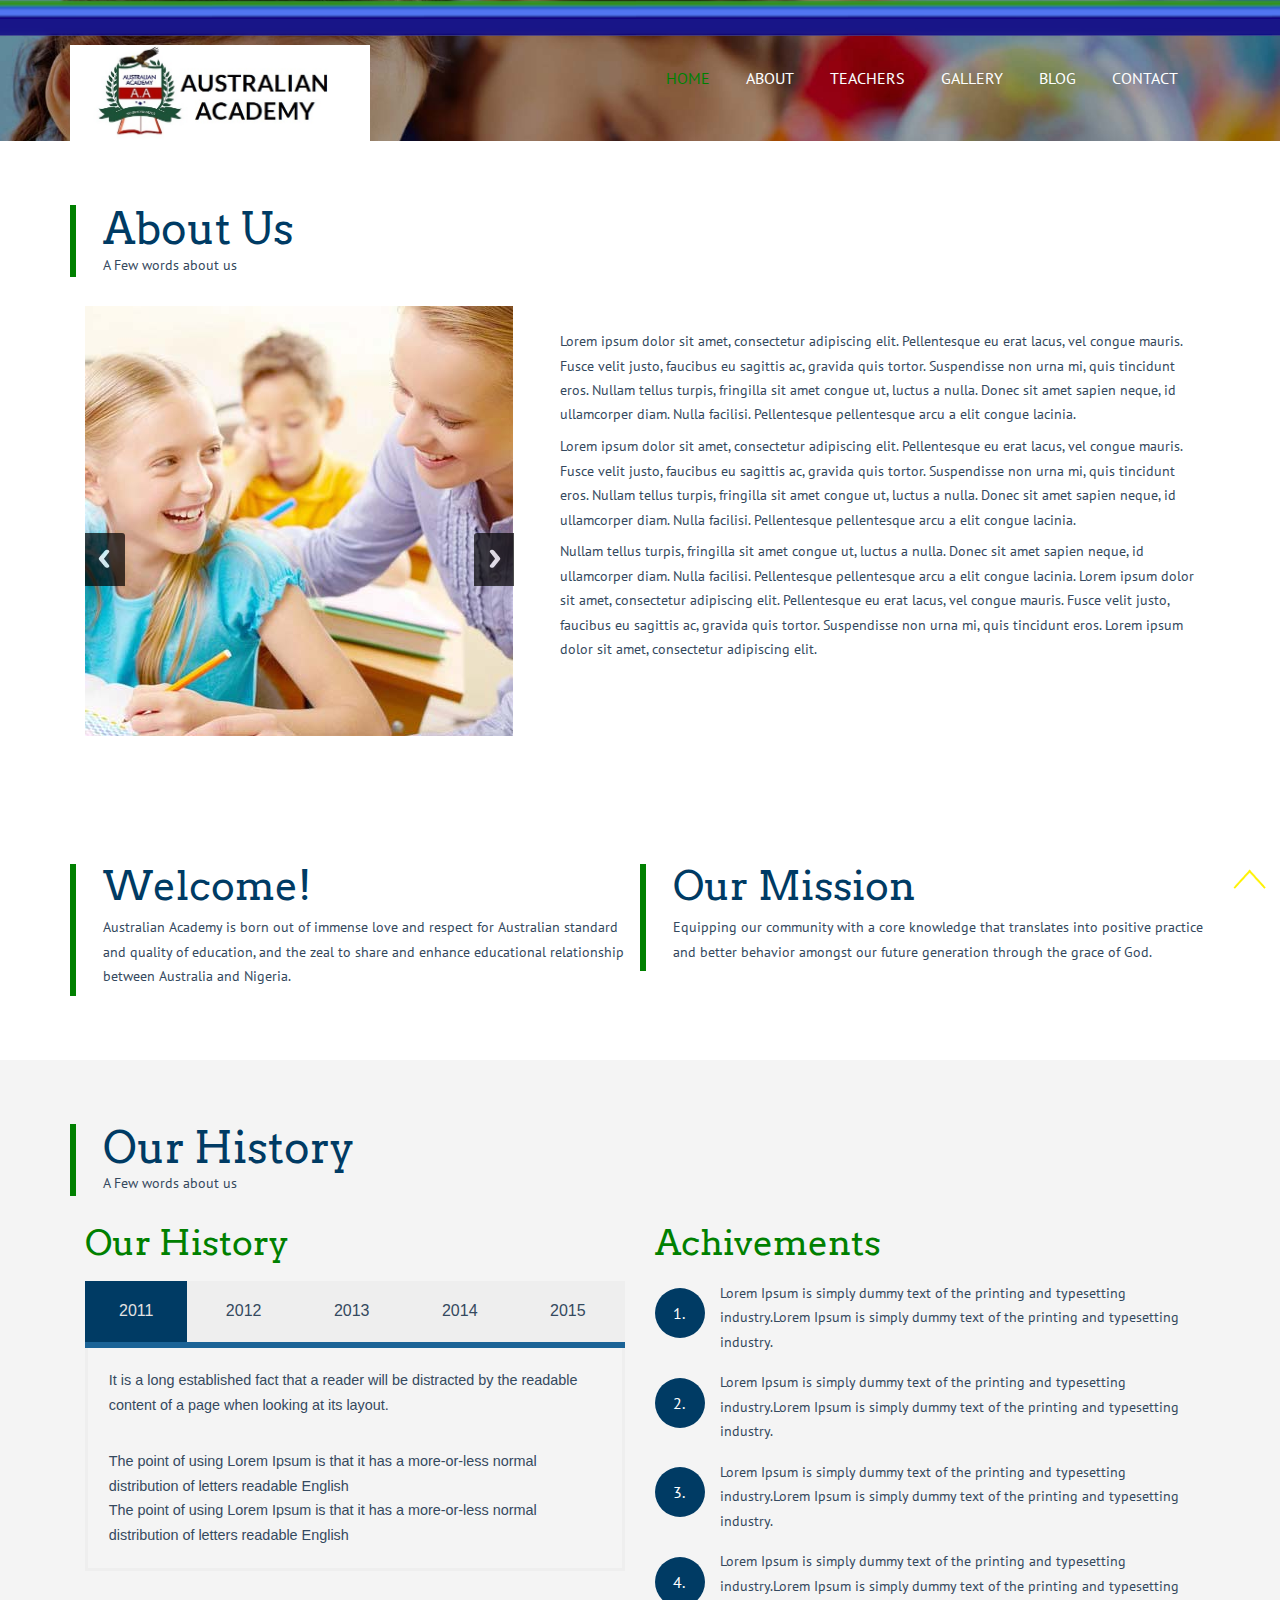
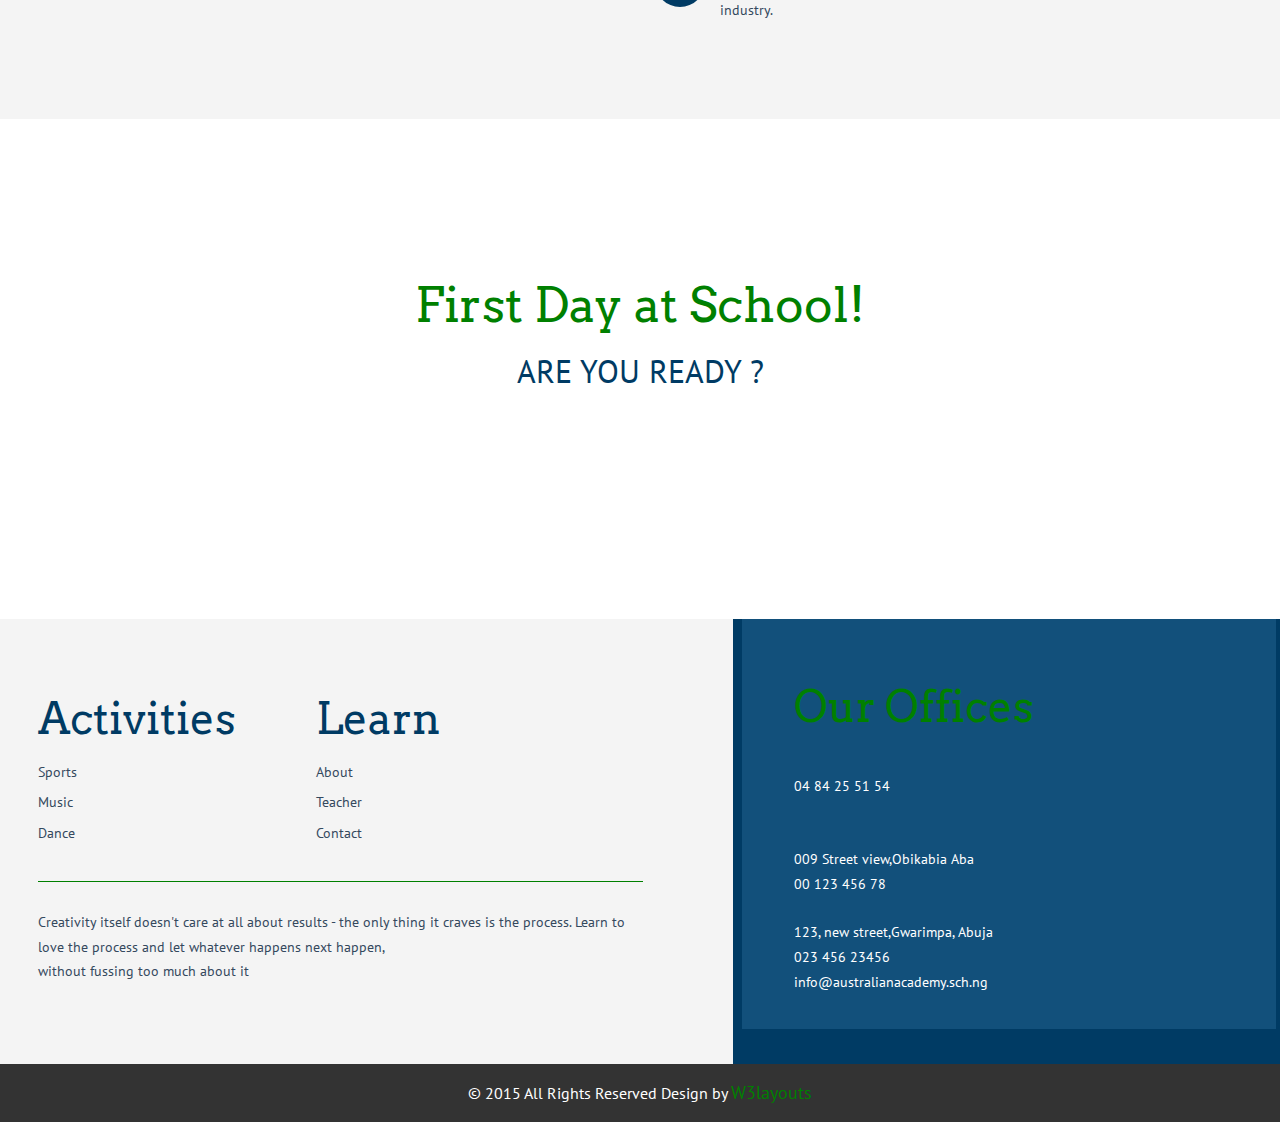
<file: about.html>
<!--
Author: W3layouts
Author URL: http://w3layouts.com
License: Creative Commons Attribution 3.0 Unported
License URL: http://creativecommons.org/licenses/by/3.0/
-->
<!DOCTYPE HTML>
<html>
<head>
<title>Primary School  a Educational Category Flat Bootstarp Resposive Website Template | About:: w3layouts</title>
<meta name="viewport" content="width=device-width, initial-scale=1">
<meta http-equiv="Content-Type" content="text/html; charset=utf-8" />
<meta name="keywords" content="Primary School Responsive web template, Bootstrap Web Templates, Flat Web Templates, Andriod Compatible web template, 
Smartphone Compatible web template, free webdesigns for Nokia, Samsung, LG, SonyErricsson, Motorola web design" />
<script type="application/x-javascript"> addEventListener("load", function() { setTimeout(hideURLbar, 0); }, false); function hideURLbar(){ window.scrollTo(0,1); } </script>
<link href="css/bootstrap.css" rel='stylesheet' type='text/css' />
<!-- Custom Theme files -->
<link href="css/style.css" rel='stylesheet' type='text/css' />	
<script src="js/jquery.min.js"> </script>
<!--webfonts-->
<link href='http://fonts.googleapis.com/css?family=Arvo:400,700,400italic|PT+Sans:400,700,400italic,700italic' rel='stylesheet' type='text/css'>
<!--//webfonts-->
</head>
<body>
	<!--start-home-->
	<!----- start-header---->
	<div id="home" class="header two">
		<div class="top-header two">	
			<div class="container">
				<div class="logo">
					<a href="index.html"><img src="images/Alogo.jpg" width="300px" alt=""></a>
				</div>
				<div class="top-menu">
					<span class="menu"> </span>
					<ul class="cl-effect-16">
						<li><a class="active" href="index.html" data-hover="Home">Home</a></li>
						<li><a  href="about.html" data-hover="About">About</a></li>
						<li><a href="teachers.html" data-hover="Teachers">Teachers</a></li>
						<li><a href="gallery.html" data-hover="Gallery">Gallery</a></li>
						<li><a href="404.html" data-hover="blog">Blog</a></li>
						<li><a href="contact.html" data-hover="Contact">Contact</a></li>
						<div class="clearfix"></div>
					</ul>
				</div>
							<!-- script-for-menu -->
								<script>
									$("span.menu").click(function(){
										$(".top-menu ul").slideToggle("slow" , function(){
										});
									});
								</script>
								<!-- script-for-menu -->
							<div class="clearfix"> </div>
					</div>
				</div>
			    <div class="clearfix"> </div>
		</div>
		<!----- //End-slider---->
<!---start-slide-bottom--->
			<div class="about-section">
				 <div class="container">
				     <div class="about-head">
							<h3>About Us</h3>
							<p>A Few words about us</p>
					 </div>
				      	<div class="col-md-5 slide-about">
									<div class="side">
										 <div  id="top" class="callbacks_container">
												<ul class="rslides" id="slider4">
														<li>
														<img src="images/s1.jpg" class="img-responsive" alt="" />
														</li>
														<li>
														<img src="images/s2.jpg" class="img-responsive" alt="" />
														</li>
														<li>
															<img src="images/s1.jpg" class="img-responsive" alt="" />
														</li>
													 </ul>
												</div>
											</div>
								<script src="js/responsiveslides.min.js"></script>
							 <script>
								// You can also use "$(window).load(function() {"
								$(function () {
								  // Slideshow 4
								  $("#slider4").responsiveSlides({
									auto: true,
									pager:false,
									nav: true,
									speed: 500,
									namespace: "callbacks",
									before: function () {
									  $('.events').append("<li>before event fired.</li>");
									},
									after: function () {
									  $('.events').append("<li>after event fired.</li>");
									}
								  });
							
								});
							  </script>
							<!----//End-slider-script---->
						<div class="clearfix"> </div>
					</div>
					<div class="col-md-7 about-text">
					    <p>Lorem ipsum dolor sit amet, consectetur adipiscing elit. Pellentesque eu erat lacus, vel congue mauris. Fusce velit justo, faucibus eu sagittis ac, gravida quis tortor. Suspendisse non urna mi, quis tincidunt eros. Nullam tellus turpis, fringilla sit amet congue ut, luctus a nulla. Donec sit amet sapien neque, id ullamcorper diam. Nulla facilisi. Pellentesque pellentesque arcu a elit congue lacinia.</p>
						 <p>Lorem ipsum dolor sit amet, consectetur adipiscing elit. Pellentesque eu erat lacus, vel congue mauris. Fusce velit justo, faucibus eu sagittis ac, gravida quis tortor. Suspendisse non urna mi, quis tincidunt eros. Nullam tellus turpis, fringilla sit amet congue ut, luctus a nulla. Donec sit amet sapien neque, id ullamcorper diam. Nulla facilisi. Pellentesque pellentesque arcu a elit congue lacinia.</p>
						<span>Nullam tellus turpis, fringilla sit amet congue ut, luctus a nulla. Donec sit amet sapien neque, id ullamcorper diam. Nulla facilisi. Pellentesque pellentesque arcu a elit congue lacinia. Lorem ipsum dolor sit amet, consectetur adipiscing elit. Pellentesque eu erat lacus, vel congue mauris. Fusce velit justo, faucibus eu sagittis ac, gravida quis tortor. Suspendisse non urna mi, quis tincidunt eros. Lorem ipsum dolor sit amet, consectetur adipiscing elit.</span>

					</div>
					<div class="clearfix"></div>
				 </div>
			</div>
       <!---start-about-bottom--->
		<div class="slide-bottom">
			<div class="slide-bottom-grids">
				 <div class="container">
					 <div class="col-md-6 slide-bottom-grid">
							<h3>Welcome!</h3>
							<p>Australian Academy is born out of immense love and respect for Australian standard and quality of education, and the zeal to share and enhance educational relationship between Australia and Nigeria.</p>
					 </div>
					 <div class="col-md-6 slide-bottom-grid">
					       <h3>Our Mission</h3>
						   <p>Equipping our community with a core knowledge that translates into positive practice and better behavior amongst our future generation through the grace of God.</p>
					 </div>
					   <div class="clearfix"></div>
				 </div>
			 </div>
		</div>
		<div class="member-section">
			<div class="container">
				<!-- <div class="member-head">
						<h3>Our Members</h3>
					   <p>2015 Board Members</p>
					   </div>
			      <div class="members">
					   <div class="col-md-4 member-grids">
                              <a href="#"> <img src="images/m2.jpg" class="img-responsive" alt="" /></a>
								<h5>President</h5>
								<p>Lorem Ipsum is simply dummy text of the printing and typesetting industry.Lorem Ipsum is simply dummy text of the printing and typesetting industry.</p>
							</div>
							<div class="col-md-4 member-grids">
								<a href="#"> <img src="images/m3.jpg" class="img-responsive" alt="" /></a>
								<h5>Vice President</h5>
								<p>Lorem Ipsum is simply dummy text of the printing and typesetting industry.Lorem Ipsum is simply dummy text of the printing and typesetting industry.</p>

							</div>
							<div class="col-md-4 member-grids">
								<a href="#"> <img src="images/m1.jpg" class="img-responsive" alt="" /></a>
								<h5>Chief of Staff</h5>
								<p>Lorem Ipsum is simply dummy text of the printing and typesetting industry.Lorem Ipsum is simply dummy text of the printing and typesetting industry.</p>
							</div>
							<div class="clearfix"> </div>
					   </div>
				  </div> -->
				  <div class="history-head">
					<h3>Our History</h3>
					<p>A Few words about us</p>
				</div>
				   <div class="history-faq-grids">
					<div class="col-md-6 history-faq-grid">
						<h4>Our History</h4>
						<div class="sap_tabs">	
							<div id="horizontalTab" style="display: block; width: 100%; margin: 0px;">
								  <ul class="resp-tabs-list">
									  <li class="resp-tab-item grid1" aria-controls="tab_item-0" role="tab"><span>2011</span></li>
									  <li class="resp-tab-item grid2" aria-controls="tab_item-1" role="tab"><span>2012</span></li>
									  <li class="resp-tab-item grid3" aria-controls="tab_item-2" role="tab"><span>2013</span></li>
									  <li class="resp-tab-item grid4" aria-controls="tab_item-3" role="tab"><span>2014</span></li>
									  <li class="resp-tab-item grid5" aria-controls="tab_item-4" role="tab"><span>2015</span></li>
									  <div class="clear"></div>
								  </ul>				  	 
									<div class="resp-tabs-container">
										<div class="tab-1 resp-tab-content" aria-labelledby="tab_item-0">
											<div class="facts">
											  <ul class="tab_list">
												<li><a href="#">It is a long established fact that a reader will be distracted by the readable content of a page when 
														looking at its layout.</a></li>
												<li><a href="#">The point of using Lorem Ipsum is that it has a more-or-less normal distribution 
													of letters readable English</a></li>
													<li><a href="#">The point of using Lorem Ipsum is that it has a more-or-less normal distribution 
													of letters readable English</a></li>
											  </ul>
											</div>
										</div>
										<div class="tab-1 resp-tab-content" aria-labelledby="tab_item-1">
											<div class="facts">
											  <ul class="tab_list">
												<li><a href="#">The point of using Lorem Ipsum is that it has a more-or-less normal distribution 
													of letters readable English</a></li>
												<li><a href="#">It is a long established fact that a reader will be distracted by the readable content of a page when 
														looking at its layout.</a></li>
														<li><a href="#">The point of using Lorem Ipsum is that it has a more-or-less normal distribution 
													of letters readable English</a></li>
											  </ul>
											</div>
										</div>
										<div class="tab-1 resp-tab-content" aria-labelledby="tab_item-2">
											<div class="facts">
											  <ul class="tab_list">
												<li><a href="#">It is a long established fact that a reader will be distracted by the readable content of a page when 
														looking at its layout.</a></li>
												<li><a href="#">The point of using Lorem Ipsum is that it has a more-or-less normal distribution 
													of letters readable English</a></li>
													<li><a href="#">The point of using Lorem Ipsum is that it has a more-or-less normal distribution 
													of letters readable English</a></li>
											  </ul>
											</div>
										</div>
										<div class="tab-1 resp-tab-content" aria-labelledby="tab_item-3">
											<div class="facts">
											  <ul class="tab_list">
												<li><a href="#">The point of using Lorem Ipsum is that it has a more-or-less normal distribution 
													of letters readable English</a></li>
												<li><a href="#">It is a long established fact that a reader will be distracted by the readable content of a page when 
														looking at its layout.</a></li>
														<li><a href="#">The point of using Lorem Ipsum is that it has a more-or-less normal distribution 
													of letters readable English</a></li>
											  </ul>
											</div>
										</div>
										<div class="tab-1 resp-tab-content" aria-labelledby="tab_item-4">
											<div class="facts">
											  <ul class="tab_list">
												<li><a href="#">It is a long established fact that a reader will be distracted by the readable content of a page wlooking at its layout.</a></li>
												<li><a href="#">The point of using Lorem Ipsum is that it has a more-or-less normal distribution 
													of letters readable English</a></li>
													<li><a href="#">The point of using Lorem Ipsum is that it has a more-or-less normal distribution 
													of letters readable English</a></li>
											  </ul>
											</div>
										</div>
									</div>
							</div>
						</div>
	
					</div>
					<div class="col-md-6 history-text-grid">
						<h4>Achivements</h4>
						<div class="achiv">
							<lable class="one">1.</lable>
							<p class="para">Lorem Ipsum is simply dummy text of the printing and typesetting industry.Lorem Ipsum is simply dummy text of the printing and typesetting industry.</p>
							<div class="clearfix"> </div>
						</div>
						<div class="achiv">
							<lable class="one">2.</lable>
							<p class="para">Lorem Ipsum is simply dummy text of the printing and typesetting industry.Lorem Ipsum is simply dummy text of the printing and typesetting industry.</p>
							<div class="clearfix"> </div>
						</div>
						<div class="achiv">
							<lable class="one">3.</lable>
							<p class="para">Lorem Ipsum is simply dummy text of the printing and typesetting industry.Lorem Ipsum is simply dummy text of the printing and typesetting industry.</p>
							<div class="clearfix"> </div>
						</div>
						<div class="achiv">
							<lable class="one">4.</lable>
							<p class="para">Lorem Ipsum is simply dummy text of the printing and typesetting industry.Lorem Ipsum is simply dummy text of the printing and typesetting industry.</p>
							<div class="clearfix"> </div>
						</div>
						<div class="clearfix"> </div>
					</div>
					<div class="clearfix"> </div>
				</div>
			</div>
		</div>
		<script src="js/easyResponsiveTabs.js" type="text/javascript"></script>
		<script type="text/javascript">
			$(document).ready(function () {
				$('#horizontalTab').easyResponsiveTabs({
					type: 'default', //Types: default, vertical, accordion           
					width: 'auto', //auto or any width like 600px
					fit: true   // 100% fit in a container
				});
			});
		   </script>
<!--/mid-bg-->
	<div class="mid-bg">
		<div class="container">
			<div class="mid-section">
				 <h3>First Day at School!</h3>
				 <h4>ARE YOU READY ?</h4>
				 <p>Lorem Ipsum is simply dummy text of the printing and typesetting industry. Lorem Ipsum has been the industry's standard dummy text  and typesetting industry. Lorem Ipsum has been the industry's standard dummy  ever since the 1500s,</p>
			</div>
		</div>
	</div>
	<!--address-->
	<div id="contact" class="address">
		<div class="col-md-7 address-left">
			 <div class="products">
				 <h3>Activities</h3>
				 <ul>
					 <li><a href="blog.html">Sports</a></li>
					 <li><a href="blog.html">Music</a></li>
					 <li><a href="blog.html">Dance</a></li>
				 </ul>
			 </div>
			 <div class="company-adout">
				 <h3>Learn</h3>
				 <ul>
					 <li><a href="about.html">About</a></li>
					 <li><a href="teachers.html">Teacher</a></li>
					 <li><a href="contact.html">Contact</a></li>
				 </ul>
			 </div>
			 <div class="clearfix"></div>
			 <p>Creativity itself doesn't care at all about results - the only thing it craves is the process. 
				Learn to love the process and let whatever happens next happen,<span>
				without fussing too much about it</span></p>
		</div>
		<div class="col-md-5 address-right">
			<h3>Our Offices</h3>
			<p></p>
			<p>04 84 25 51 54</p>
			<ul class="bottom">
				 <li>009 Street view,Obikabia Aba</li>
				 <li>00 123 456 78</li>
			</ul>
			<ul>
				 <li>123, new street,Gwarimpa, Abuja</li>
				 <li>023 456 23456</li>
				 <li><a class="mail" href="mailto:info@australianacademy.sch.ng">info@australianacademy.sch.ng</a></li>
			</ul>
		</div>
		 <div class="clearfix"></div>
	</div>
	<!--//address-->
		<!----footer--->
			<div class="footer">
				<div class="container">
					<div class="copy">
		              <p>&copy; 2015 All Rights Reserved Design by <a href="http://w3layouts.com/">W3layouts</a> </p>
		            </div>
					
				</div>
			</div>
	<!--start-smoth-scrolling-->
			<script type="text/javascript">
								jQuery(document).ready(function($) {
									$(".scroll").click(function(event){		
										event.preventDefault();
										$('html,body').animate({scrollTop:$(this.hash).offset().top},1000);
									});
								});
								</script>
							<!--start-smoth-scrolling-->
						<script type="text/javascript">
									$(document).ready(function() {
										/*
										var defaults = {
								  			containerID: 'toTop', // fading element id
											containerHoverID: 'toTopHover', // fading element hover id
											scrollSpeed: 1200,
											easingType: 'linear' 
								 		};
										*/
										
										$().UItoTop({ easingType: 'easeOutQuart' });
										
									});
								</script>
		<a href="#home" id="toTop" class="scroll" style="display: block;"> <span id="toTopHover" style="opacity: 1;"> </span></a>


</body>
</html>
</file>
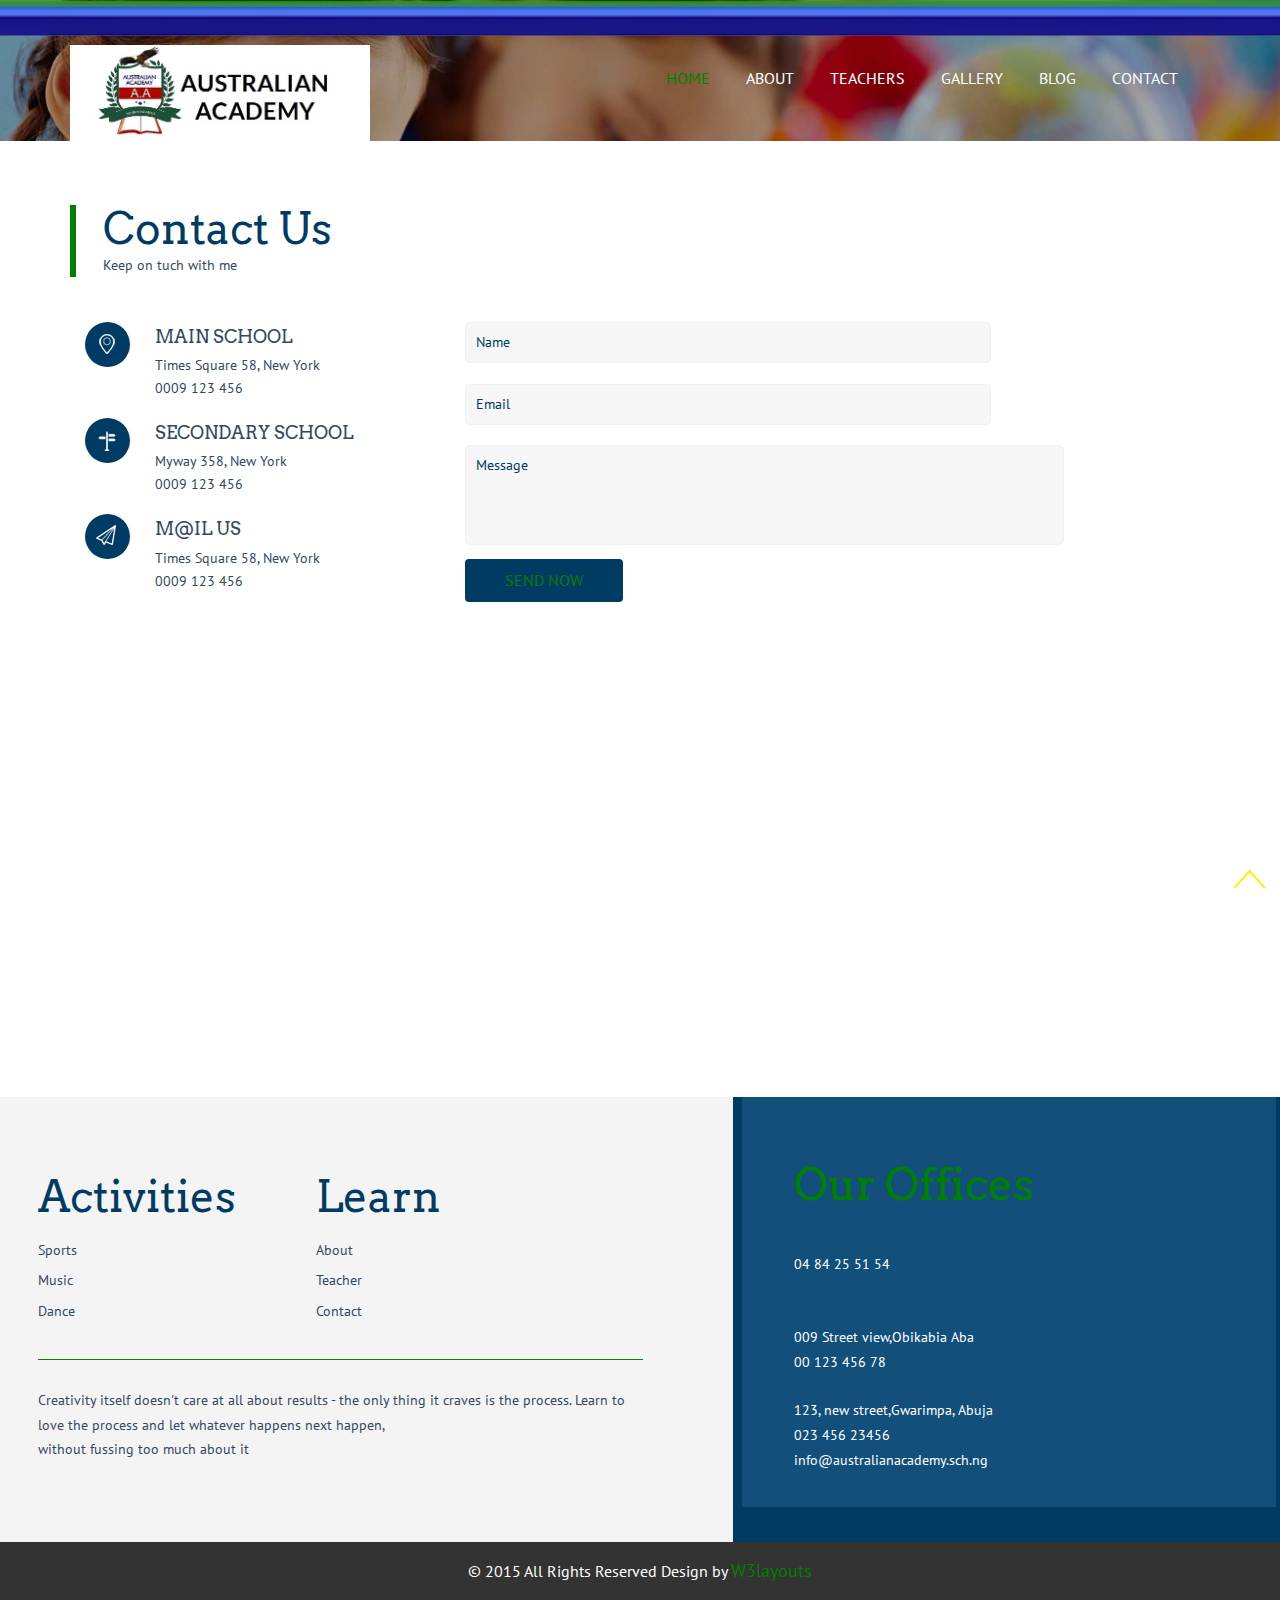
<file: contact.html>
<!--
Author: W3layouts
Author URL: http://w3layouts.com
License: Creative Commons Attribution 3.0 Unported
License URL: http://creativecommons.org/licenses/by/3.0/
-->
<!DOCTYPE HTML>
<html>
<head>
<title>Primary School a Educational Category Flat Bootstarp Resposive Website Template | Contact:: w3layouts</title>
<meta name="viewport" content="width=device-width, initial-scale=1">
<meta http-equiv="Content-Type" content="text/html; charset=utf-8" />
<meta name="keywords" content="Primary School Responsive web template, Bootstrap Web Templates, Flat Web Templates, Andriod Compatible web template, 
Smartphone Compatible web template, free webdesigns for Nokia, Samsung, LG, SonyErricsson, Motorola web design" />
<script type="application/x-javascript"> addEventListener("load", function() { setTimeout(hideURLbar, 0); }, false); function hideURLbar(){ window.scrollTo(0,1); } </script>
<link href="css/bootstrap.css" rel='stylesheet' type='text/css' />
<!-- Custom Theme files -->
<link href="css/style.css" rel='stylesheet' type='text/css' />	
<script src="js/jquery.min.js"> </script>
<!--webfonts-->
<link href='http://fonts.googleapis.com/css?family=Arvo:400,700,400italic|PT+Sans:400,700,400italic,700italic' rel='stylesheet' type='text/css'>
<!--//webfonts-->
</head>
<body>
	<!----- start-header---->
	<div id="home" class="header two">
		<div class="top-header two">	
			<div class="container">
				<div class="logo">
					<a href="index.html"><img src="images/Alogo.jpg" width="300px" alt=""></a>
				</div>
				<div class="top-menu">
					<span class="menu"> </span>
					<ul class="cl-effect-16">
						<li><a class="active" href="index.html" data-hover="Home">Home</a></li>
						<li><a  href="about.html" data-hover="About">About</a></li>
						<li><a href="teachers.html" data-hover="Teachers">Teachers</a></li>
						<li><a href="gallery.html" data-hover="Gallery">Gallery</a></li>
						<li><a href="404.html" data-hover="blog">Blog</a></li>
						<li><a href="contact.html" data-hover="Contact">Contact</a></li>
						<div class="clearfix"></div>
					</ul>
				</div>
				<!-- script-for-menu -->
								<script>
									$("span.menu").click(function(){
										$(".top-menu ul").slideToggle("slow" , function(){
										});
									});
								</script>
								<!-- script-for-menu -->
						<div class="clearfix"> </div>
					</div>
				</div>
			    <div class="clearfix"> </div>
		</div>
		<!----- //End-slider---->
	<!--/contact-->
	 <div class="contact">
	 	<div class="container">
					<div class="contact-head">
							<h3>Contact Us</h3>
							<p>Keep on tuch with me</p>
					 </div>
		<div class="contact-top">
		     <div class="col-md-4 contact-text">
				<div class="cont-grid">
					<div class="con-icon">
						<i class="loca"> </i>
					</div>
					<div class="con-text">
						<h4>MAIN SCHOOL</h4>
						<p>Times Square 58, New York</p>
						<p>0009 123 456</p>
					</div>
					<div class="clearfix"> </div>
				</div>
				<div class="cont-grid">
					<div class="con-icon">
						<i class="net"> </i>
					</div>
					<div class="con-text">
						<h4>SECONDARY SCHOOL</h4>
						<p>Myway 358, New York</p>
						<p>0009 123 456</p>
					</div>
					<div class="clearfix"> </div>
				</div>
				<div class="cont-grid">
					<div class="con-icon">
						<i class="mail"> </i>
					</div>
					<div class="con-text">
						<h4>M@IL US</h4>
						<p>Times Square 58, New York</p>
						<p>0009 123 456</p>
					</div>
					<div class="clearfix"> </div>
				</div>
			     
			 </div>
			 <div class="col-md-8 contact-form">
						<form>
						<input type="text" class="textbox" value="Name" onfocus="this.value = '';" onblur="if (this.value == '') {this.value = 'Name';}">
							<input type="text" class="textbox" value="Email" onfocus="this.value = '';" onblur="if (this.value == '') {this.value = 'Email';}">
							<textarea value="Message:" onfocus="this.value = '';" onblur="if (this.value == '') {this.value = 'Message';}">Message</textarea>
							<input type="submit" value="Send Now">
						</form>
				</div>
			  <div class="clearfix"></div>
		</div>
	</div>
		<div class="map">
		 	<iframe src="https://www.google.com/maps/embed?pb=!1m18!1m12!1m3!1d158858.182370726!2d-0.10159865000000001!3d51.52864165!2m3!1f0!2f0!3f0!3m2!1i1024!2i768!4f13.1!3m3!1m2!1s0x47d8a00baf21de75%3A0x52963a5addd52a99!2sLondon%2C+UK!5e0!3m2!1sen!2sin!4v1431577187804"> </iframe>
		 </div>

</div>
	<!--address-->
	<div id="contact" class="address">
		<div class="col-md-7 address-left">
			 <div class="products">
				 <h3>Activities</h3>
				 <ul>
					 <li><a href="blog.html">Sports</a></li>
					 <li><a href="blog.html">Music</a></li>
					 <li><a href="blog.html">Dance</a></li>
				 </ul>
			 </div>
			 <div class="company-adout">
				 <h3>Learn</h3>
				 <ul>
					 <li><a href="about.html">About</a></li>
					 <li><a href="teachers.html">Teacher</a></li>
					 <li><a href="contact.html">Contact</a></li>
				 </ul>
			 </div>
			 <div class="clearfix"></div>
			 <p>Creativity itself doesn't care at all about results - the only thing it craves is the process. 
				Learn to love the process and let whatever happens next happen,<span>
				without fussing too much about it</span></p>
		</div>
		<div class="col-md-5 address-right">
			<h3>Our Offices</h3>
			<p></p>
			<p>04 84 25 51 54</p>
			<ul class="bottom">
				 <li>009 Street view,Obikabia Aba</li>
				 <li>00 123 456 78</li>
			</ul>
			<ul>
				 <li>123, new street,Gwarimpa, Abuja</li>
				 <li>023 456 23456</li>
				 <li><a class="mail" href="mailto:info@australianacademy.sch.ng">info@australianacademy.sch.ng</a></li>
			</ul>
		</div>
		 <div class="clearfix"></div>
	</div>
	<!--//address-->

		<!----footer--->
			<div class="footer">
				<div class="container">
					<div class="copy">
		              <p>&copy; 2015 All Rights Reserved Design by <a href="http://w3layouts.com/">W3layouts</a> </p>
		            </div>
					
				</div>
			</div>
	<!--start-smoth-scrolling-->
			<script type="text/javascript">
								jQuery(document).ready(function($) {
									$(".scroll").click(function(event){		
										event.preventDefault();
										$('html,body').animate({scrollTop:$(this.hash).offset().top},1000);
									});
								});
								</script>
							<!--start-smoth-scrolling-->
						<script type="text/javascript">
									$(document).ready(function() {
										/*
										var defaults = {
								  			containerID: 'toTop', // fading element id
											containerHoverID: 'toTopHover', // fading element hover id
											scrollSpeed: 1200,
											easingType: 'linear' 
								 		};
										*/
										
										$().UItoTop({ easingType: 'easeOutQuart' });
										
									});
								</script>
		<a href="#home" id="toTop" class="scroll" style="display: block;"> <span id="toTopHover" style="opacity: 1;"> </span></a>


</body>
</html>
</file>
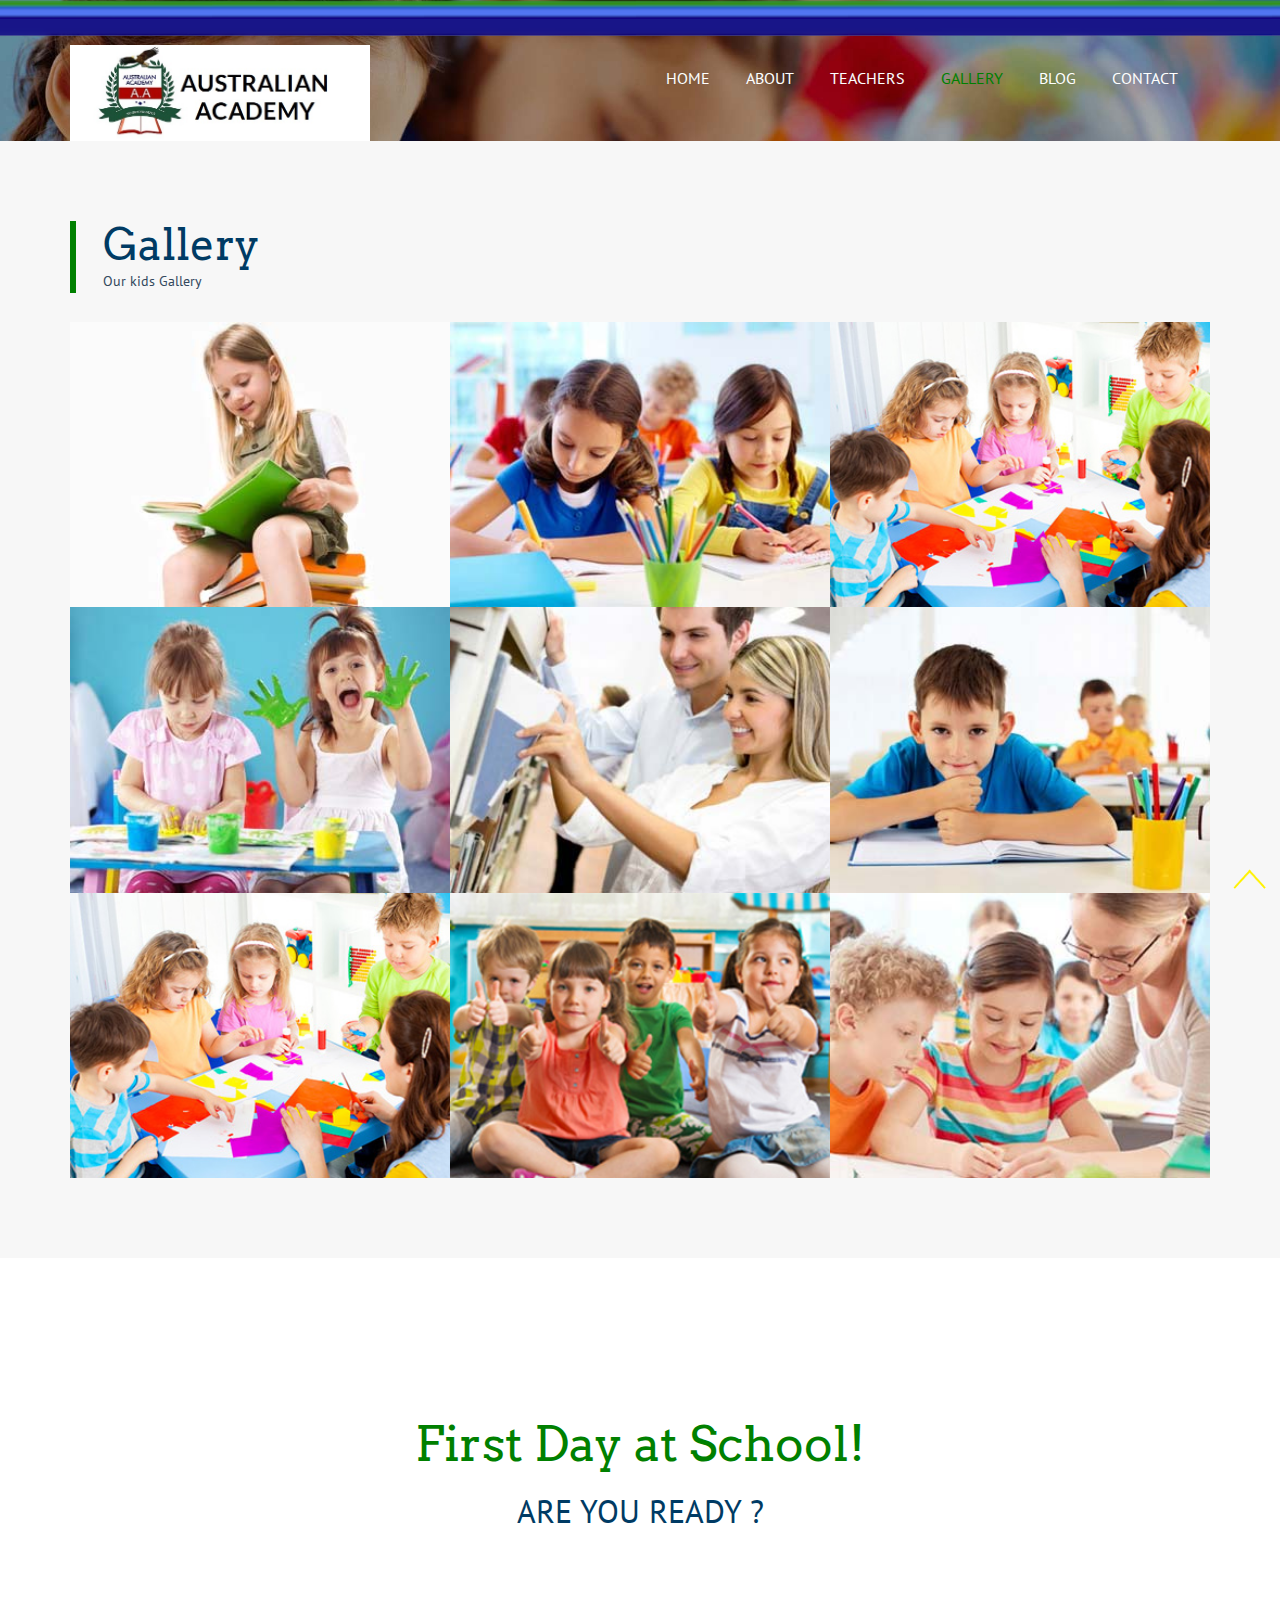
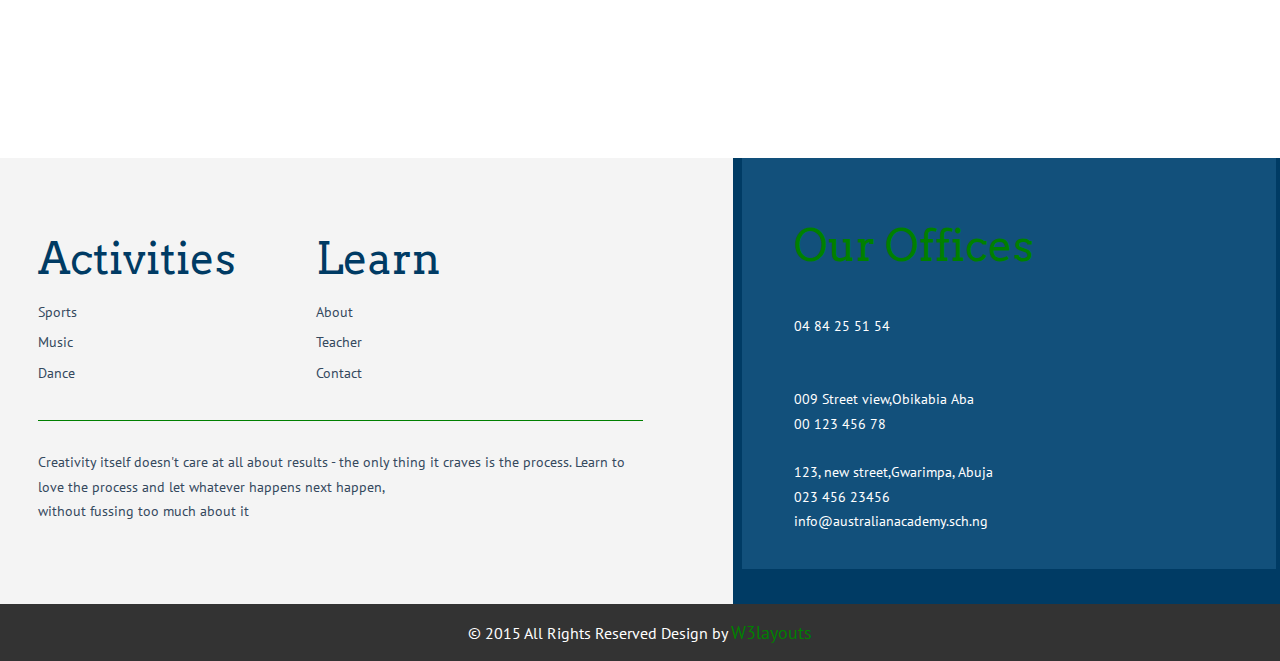
<file: gallery.html>
<!--
Author: W3layouts
Author URL: http://w3layouts.com
License: Creative Commons Attribution 3.0 Unported
License URL: http://creativecommons.org/licenses/by/3.0/
-->
<!DOCTYPE HTML>
<html>
<head>
<title>Primary School  a Educational Category Flat Bootstarp Resposive Website Template | Gallery:: w3layouts</title>
<meta name="viewport" content="width=device-width, initial-scale=1">
<meta http-equiv="Content-Type" content="text/html; charset=utf-8" />
<meta name="keywords" content="Primary School Responsive web template, Bootstrap Web Templates, Flat Web Templates, Andriod Compatible web template, 
Smartphone Compatible web template, free webdesigns for Nokia, Samsung, LG, SonyErricsson, Motorola web design" />
<script type="application/x-javascript"> addEventListener("load", function() { setTimeout(hideURLbar, 0); }, false); function hideURLbar(){ window.scrollTo(0,1); } </script>
<link href="css/bootstrap.css" rel='stylesheet' type='text/css' />
<!-- Custom Theme files -->
<link href="css/style.css" rel='stylesheet' type='text/css' />	
<script src="js/jquery.min.js"> </script>
<!--webfonts-->
 <link href='http://fonts.googleapis.com/css?family=Arvo:400,700,400italic|PT+Sans:400,700,400italic,700italic' rel='stylesheet' type='text/css'>
<!--//webfonts-->
</head>
<body>
		<!----- start-header---->
			<div id="home" class="header two">
					<div class="top-header two">	
						<div class="container">
							<div class="logo">
								<a href="index.html"><img src="images/Alogo.jpg" width="300px" alt=""></a>
							</div>
					<!----start-top-nav---->
						<div class="top-menu">
							<span class="menu"> </span>
								<ul class="cl-effect-16">
								 <li><a href="index.html" data-hover="Home">Home</a></li>
								<li><a  href="about.html" data-hover="About">About</a></li>
								<li><a href="teachers.html" data-hover="Teachers">Teachers</a></li>
								<li><a class="active" href="gallery.html" data-hover="Gallery">Gallery</a></li>
								<li><a href="404.html" data-hover="blog">Blog</a></li>
								<li><a href="contact.html" data-hover="Contact">Contact</a></li>
								  <div class="clearfix"></div>
								</ul>
							</div>
							<!-- script-for-menu -->
								<script>
									$("span.menu").click(function(){
										$(".top-menu ul").slideToggle("slow" , function(){
										});
									});
								</script>
								<!-- script-for-menu -->
							<div class="clearfix"> </div>
					</div>
				</div>
			    <div class="clearfix"> </div>
		</div>
		<!----- //End-slider---->
<!--gallery-->
	<div class="gallery services">
		<div class="container">
				   <div class="gallery-head">
							<h3>Gallery</h3>
							<p>Our kids Gallery</p>
					 </div>
			<div class="portfolio-bottom">
				<div class="gallery-one two">
					<div class="col-md-4 gallery-left two">
						<a href="images/g1.jpg" class=" mask b-link-stripe b-animate-go   swipebox"  title="Image Title">
								<img src="images/g1.jpg" alt="" class="img-responsive zoom-img"/>
						</a>
					</div>
					<div class="col-md-4 gallery-left two">
						<a href="images/n1.jpg" class=" mask b-link-stripe b-animate-go   swipebox"  title="Image Title">
								<img src="images/n1.jpg" alt="" class="img-responsive zoom-img"/>
						</a>
					</div>
					<div class="col-md-4 gallery-left two">
						<a href="images/g2.jpg" class=" mask b-link-stripe b-animate-go   swipebox"  title="Image Title">
								<img src="images/g2.jpg" alt="" class="img-responsive zoom-img"/>
						</a>
					</div>
					<div class="col-md-4 gallery-left two">
						<a href="images/g3.jpg" class=" mask b-link-stripe b-animate-go   swipebox"  title="Image Title">
								<img src="images/g3.jpg" alt="" class="img-responsive zoom-img"/>
						</a>
					</div>
					<div class="col-md-4 gallery-left two">
						<a href="images/n2.jpg" class=" mask b-link-stripe b-animate-go   swipebox"  title="Image Title">
								<img src="images/n2.jpg" alt="" class="img-responsive zoom-img"/>
						</a>
					</div>
					<div class="col-md-4 gallery-left two">
						<a href="images/g4.jpg" class=" mask b-link-stripe b-animate-go   swipebox"  title="Image Title">
								<img src="images/g4.jpg" alt="" class="img-responsive zoom-img"/>
						</a>
					</div>
					<div class="col-md-4 gallery-left two">
						<a href="images/g2.jpg" class=" mask b-link-stripe b-animate-go   swipebox"  title="Image Title">
								<img src="images/g2.jpg" alt="" class="img-responsive zoom-img"/>
						</a>
					</div>
					<div class="col-md-4 gallery-left two">
						<a href="images/g5.jpg" class=" mask b-link-stripe b-animate-go   swipebox"  title="Image Title">
								<img src="images/g5.jpg" alt="" class="img-responsive zoom-img"/>
						</a>
					</div>
					<div class="col-md-4 gallery-left two">
						<a href="images/n3.jpg" class=" mask b-link-stripe b-animate-go   swipebox"  title="Image Title">
								<img src="images/n3.jpg" alt="" class="img-responsive zoom-img"/>
						</a>
					</div>
				</div>
			</div>
		</div>
	</div>
	<!--swipebox -->	
			<link rel="stylesheet" href="css/swipebox.css">
				<script src="js/jquery.swipebox.min.js"></script> 
				<script type="text/javascript">
					jQuery(function($) {
						$(".swipebox").swipebox();
					});
				</script>
			<!--//swipebox Ends -->


<!--/mid-bg-->
	<div class="mid-bg">
		<div class="container">
			<div class="mid-section">
				 <h3>First Day at School!</h3>
				 <h4>ARE YOU READY ?</h4>
				 <p>Lorem Ipsum is simply dummy text of the printing and typesetting industry. Lorem Ipsum has been the industry's standard dummy text  and typesetting industry. Lorem Ipsum has been the industry's standard dummy  ever since the 1500s,</p>
			</div>
		</div>
	</div>
	<!--address-->
	<div id="contact" class="address">
		<div class="col-md-7 address-left">
			 <div class="products">
				 <h3>Activities</h3>
				 <ul>
					 <li><a href="blog.html">Sports</a></li>
					 <li><a href="blog.html">Music</a></li>
					 <li><a href="blog.html">Dance</a></li>
				 </ul>
			 </div>
			 <div class="company-adout">
				 <h3>Learn</h3>
				 <ul>
					 <li><a href="about.html">About</a></li>
					 <li><a href="teachers.html">Teacher</a></li>
					 <li><a href="contact.html">Contact</a></li>
				 </ul>
			 </div>
			 <div class="clearfix"></div>
			 <p>Creativity itself doesn't care at all about results - the only thing it craves is the process. 
				Learn to love the process and let whatever happens next happen,<span>
				without fussing too much about it</span></p>
		</div>
		<div class="col-md-5 address-right">
			<h3>Our Offices</h3>
			<p></p>
			<p>04 84 25 51 54</p>
			<ul class="bottom">
				 <li>009 Street view,Obikabia Aba</li>
				 <li>00 123 456 78</li>
			</ul>
			<ul>
				 <li>123, new street,Gwarimpa, Abuja</li>
				 <li>023 456 23456</li>
				 <li><a class="mail" href="mailto:info@australianacademy.sch.ng">info@australianacademy.sch.ng</a></li>
			</ul>
		</div>
		 <div class="clearfix"></div>
	</div>
	<!--//address-->
		<!----footer--->
			<div class="footer">
				<div class="container">
					<div class="copy">
		              <p>&copy; 2015 All Rights Reserved Design by <a href="http://w3layouts.com/">W3layouts</a> </p>
		            </div>
					
				</div>
			</div>
	<!--start-smoth-scrolling-->
			<script type="text/javascript">
								jQuery(document).ready(function($) {
									$(".scroll").click(function(event){		
										event.preventDefault();
										$('html,body').animate({scrollTop:$(this.hash).offset().top},1000);
									});
								});
								</script>
							<!--start-smoth-scrolling-->
						<script type="text/javascript">
									$(document).ready(function() {
										/*
										var defaults = {
								  			containerID: 'toTop', // fading element id
											containerHoverID: 'toTopHover', // fading element hover id
											scrollSpeed: 1200,
											easingType: 'linear' 
								 		};
										*/
										
										$().UItoTop({ easingType: 'easeOutQuart' });
										
									});
								</script>
		<a href="#home" id="toTop" class="scroll" style="display: block;"> <span id="toTopHover" style="opacity: 1;"> </span></a>


</body>
</html>
</file>
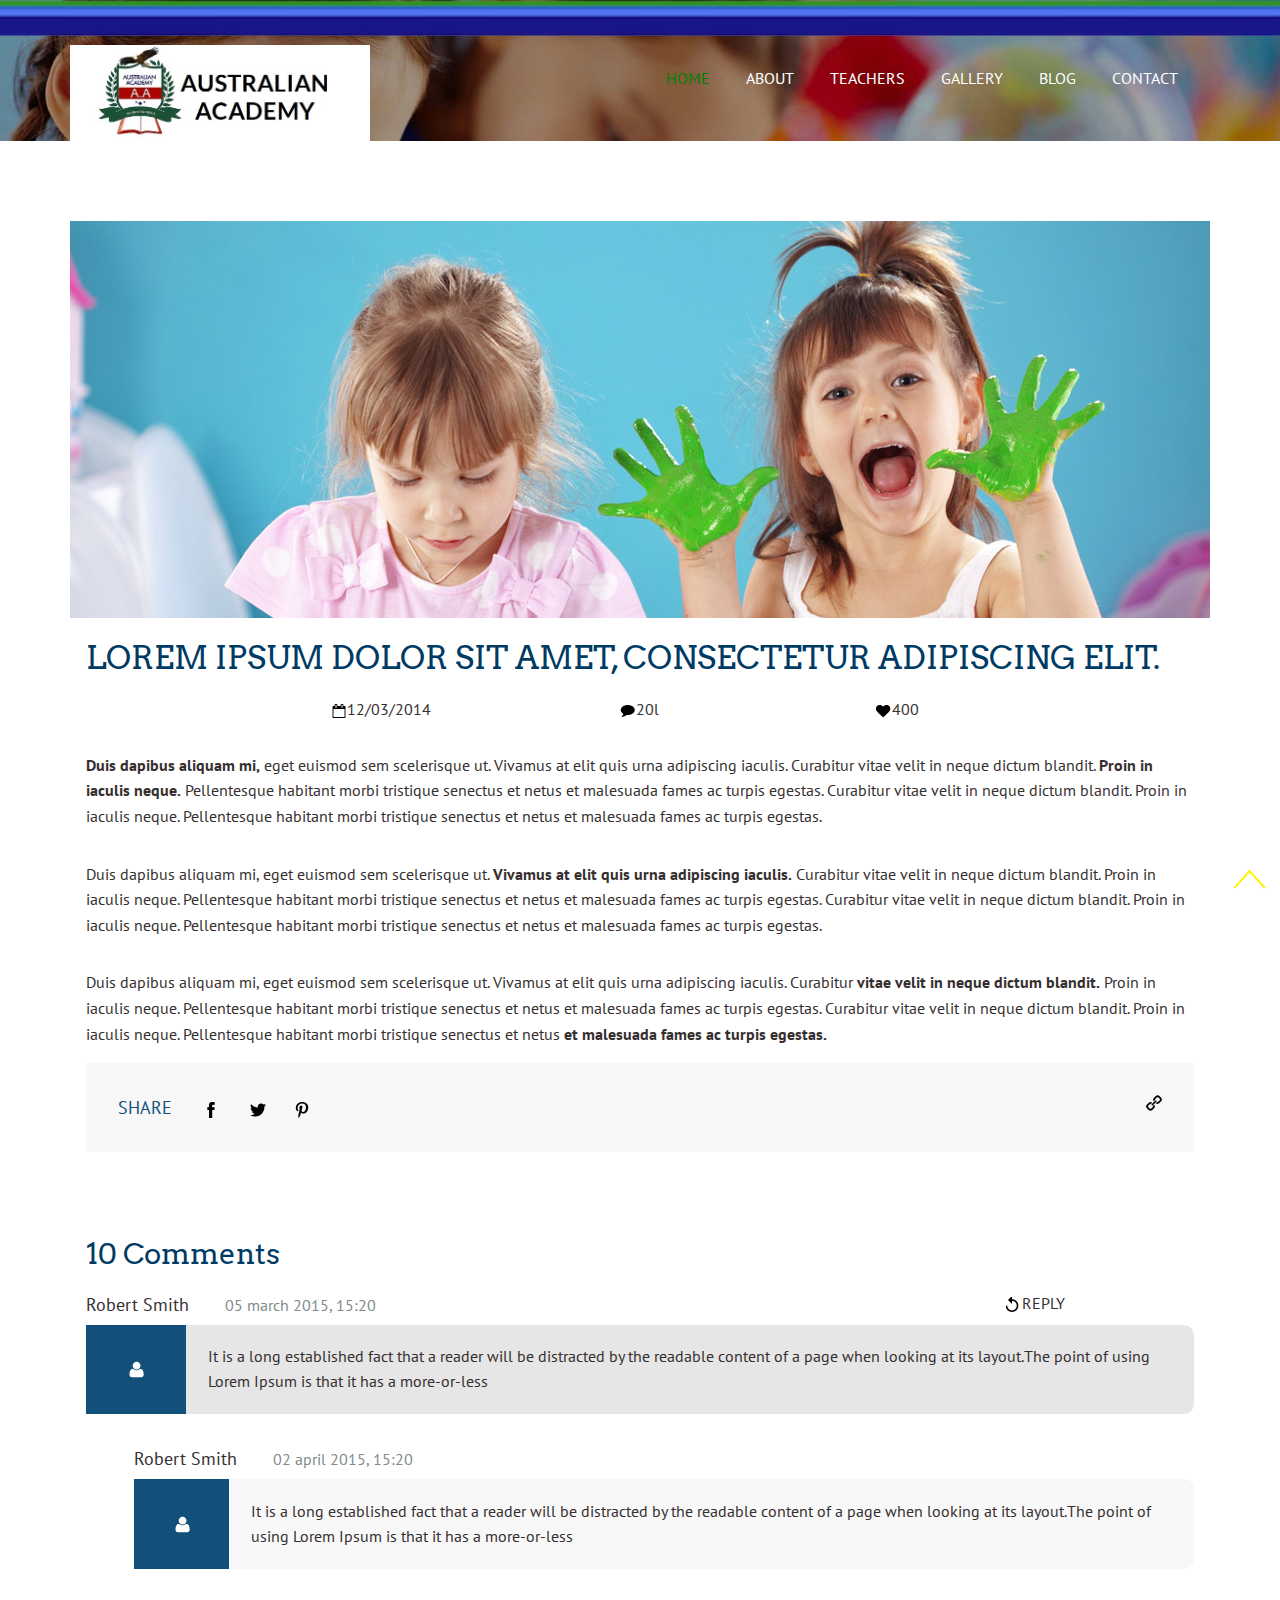
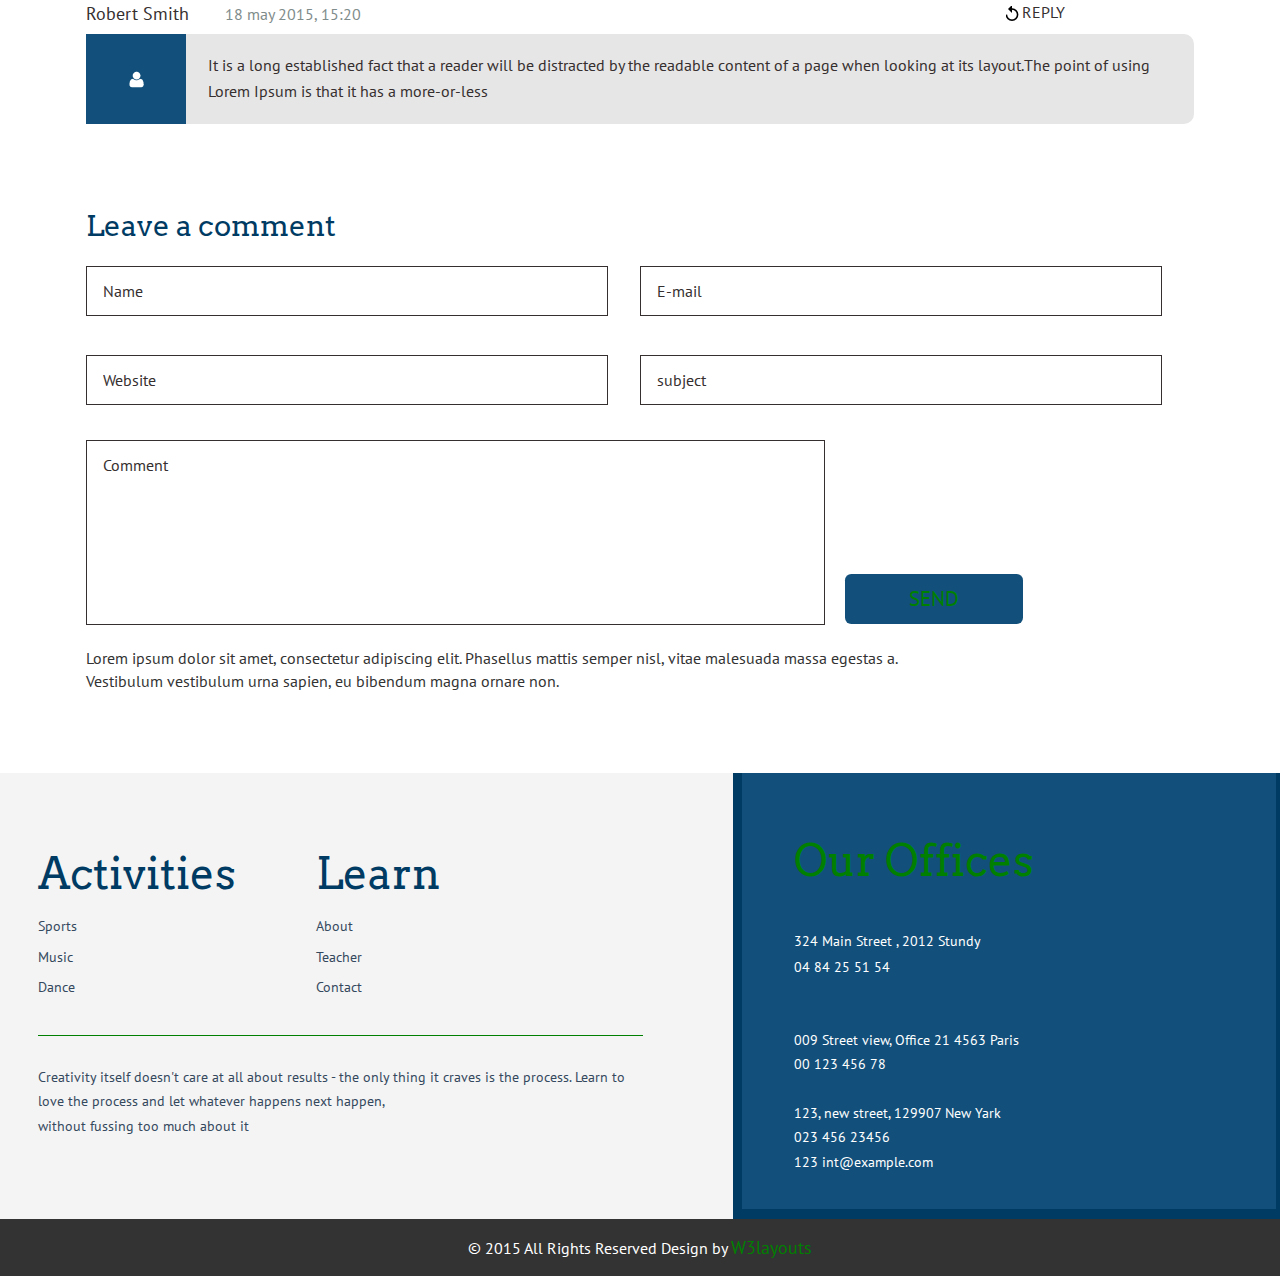
<file: single.html>
<!--
Author: W3layouts
Author URL: http://w3layouts.com
License: Creative Commons Attribution 3.0 Unported
License URL: http://creativecommons.org/licenses/by/3.0/
-->
<!DOCTYPE HTML>
<html>
<head>
<title>Primary School  a Educational Category Flat Bootstarp Resposive Website Template | Single:: w3layouts</title>
<meta name="viewport" content="width=device-width, initial-scale=1">
<meta http-equiv="Content-Type" content="text/html; charset=utf-8" />
<meta name="keywords" content="Primary School Responsive web template, Bootstrap Web Templates, Flat Web Templates, Andriod Compatible web template, 
Smartphone Compatible web template, free webdesigns for Nokia, Samsung, LG, SonyErricsson, Motorola web design" />
<script type="application/x-javascript"> addEventListener("load", function() { setTimeout(hideURLbar, 0); }, false); function hideURLbar(){ window.scrollTo(0,1); } </script>
<link href="css/bootstrap.css" rel='stylesheet' type='text/css' />
<!-- Custom Theme files -->
<link href="css/style.css" rel='stylesheet' type='text/css' />	
<script src="js/jquery.min.js"> </script>
<!--webfonts-->
<link href='http://fonts.googleapis.com/css?family=Arvo:400,700,400italic|PT+Sans:400,700,400italic,700italic' rel='stylesheet' type='text/css'>
<!--//webfonts-->
</head>
<body>
	<!--start-home-->
	<!----- start-header---->
			<div id="home" class="header two">
					<div class="top-header two">	
						<div class="container">
							<div class="logo">
								<a href="index.html"><img src="images/Alogo.jpg" width="300px" alt=""></a>
							</div>
					<div class="top-menu">
							<span class="menu"> </span>
								<ul class="cl-effect-16">
								 <li><a class="active" href="index.html" data-hover="Home">Home</a></li>
								<li><a href="about.html" data-hover="About">About</a></li>
								<li><a href="teachers.html" data-hover="Teachers">Teachers</a></li>
								<li><a href="gallery.html" data-hover="Gallery">Gallery</a></li>
								<li><a href="404.html" data-hover="blog">Blog</a></li>
								<li><a href="contact.html" data-hover="Contact">Contact</a></li>
								  <div class="clearfix"></div>
								</ul>
							</div>
							<!-- script-for-menu -->
								<script>
									$("span.menu").click(function(){
										$(".top-menu ul").slideToggle("slow" , function(){
										});
									});
								</script>
								<!-- script-for-menu -->
							<div class="clearfix"> </div>
					</div>
				</div>
			    <div class="clearfix"> </div>
		</div>
		<!----- //End-slider---->
	<div class="event-posts">
		<div class="container">
			<div class="single">		
				<div class="single-top">
					<img  src="images/single.jpg" alt=""/>
				</div>
				<div class="top-single">
				<h2>Lorem ipsum dolor sit amet, consectetur adipiscing elit.</h2>
					<div class="grid-single">
						<div class="single-one"><span><i> </i>12/03/2014 </div></li>
						<div class="single-one"><span><a href="#"><i class="com"> </i>20l</a></span></div>
						<div class="single-one"><span><i class="four"> </i>400</span></div>
						<div class="clearfix"> </div>
					</div>
					<p class="eget"><b>Duis dapibus aliquam mi,</b> eget euismod sem scelerisque ut. Vivamus at elit quis urna adipiscing iaculis. Curabitur vitae velit in neque dictum blandit. <b>Proin in iaculis neque.</b> Pellentesque habitant morbi tristique senectus et netus et malesuada fames ac turpis egestas. Curabitur vitae velit in neque dictum blandit. Proin in iaculis neque. Pellentesque habitant morbi tristique senectus et netus et malesuada fames ac turpis egestas.</p> 



<p class="eget">Duis dapibus aliquam mi, eget euismod sem scelerisque ut. <b>Vivamus at elit quis urna adipiscing iaculis.</b> Curabitur vitae velit in neque dictum blandit. Proin in iaculis neque. Pellentesque habitant morbi tristique senectus et netus et malesuada fames ac turpis egestas. Curabitur vitae velit in neque dictum blandit. Proin in iaculis neque. Pellentesque habitant morbi tristique senectus et netus et malesuada fames ac turpis egestas. </p>

<p class="eget">Duis dapibus aliquam mi, eget euismod sem scelerisque ut. Vivamus at elit quis urna adipiscing iaculis. Curabitur <b>vitae velit in neque dictum blandit.</b> Proin in iaculis neque. Pellentesque habitant morbi tristique senectus et netus et malesuada fames ac turpis egestas. Curabitur vitae velit in neque dictum blandit. Proin in iaculis neque. Pellentesque habitant morbi tristique senectus et netus <b>et malesuada fames ac turpis egestas.</b> </p>
			<div class="single-middle">
				<ul class="social-share">
					<li><span>SHARE</span></li>
					<li><a href="#"><i> </i></a></li>						
					<li><a href="#"><i class="tin"> </i></a></li>
					<li><a href="#"><i class="message"> </i></a></li>				
				</ul>
				<a href="#"><i class="arrow"> </i></a>
				<div class="clearfix"> </div>
			</div>
			<div class="top-comments">
			<h3>10 Comments</h3>
			<div class="met">
				<div class="code-in">
					<p class="smith"><a href="#">Robert Smith</a> <span>05 march 2015, 15:20</span></p>
					<p class="reply"><a href="#"><i> </i>REPLY</a></p>
					<div class="clearfix"> </div>
				</div>
				<div class="comments-top-top">
					<div class="men" >
						<img   src="images/men.png" alt=""> 
					</div>					
						<p class="men-it">It is a long established fact that a reader will be distracted by the readable content of a page when looking at its layout.The point of using Lorem Ipsum is that it has a more-or-less </p>
					<div class="clearfix"> </div>
				</div>
			</div>
			<div class="met met-in">
				<div class="code-in">
					<p class="smith"><a href="#">Robert Smith</a> <span>02 april 2015, 15:20</span></p>
					<div class="clearfix"> </div>
				</div>
				<div class="comments-top-top top-in">
					<div class="men" >
						<img   src="images/men.png" alt=""> 
					</div>					
						<p class="men-it">It is a long established fact that a reader will be distracted by the readable content of a page when looking at its layout.The point of using Lorem Ipsum is that it has a more-or-less </p>
					<div class="clearfix"> </div>
				</div>
			</div>
			<div class="met">
				<div class="code-in">
					<p class="smith"><a href="#">Robert Smith</a> <span>18 may 2015, 15:20</span></p>
					<p class="reply"><a href="#"><i> </i>REPLY</a></p>
					<div class="clearfix"> </div>
				</div>
				<div class="comments-top-top">
					<div class="men" >
						<img   src="images/men.png" alt=""> 
					</div>					
						<p class="men-it">It is a long established fact that a reader will be distracted by the readable content of a page when looking at its layout.The point of using Lorem Ipsum is that it has a more-or-less </p>
					<div class="clearfix"> </div>
				</div>
			</div>
		</div>
		<div class="leave">
			<h3>Leave a comment</h3>
				<form>
					<div class="single-grid">
						<div class="col-md-6 single-us">
							<input type="text" value="Name" onfocus="this.value='';" onblur="if (this.value == '') {this.value = 'Name';}">
						</div>
						<div class="col-md-6 single-us">
							<input type="text" value="E-mail" onfocus="this.value='';" onblur="if (this.value == '') {this.value = 'E-mail';}">
						</div>
						<div class="clearfix"> </div>
					</div>
					<div class="single-grid">
						<div class="col-md-6 single-us">
							<input type="text" value="Website" onfocus="this.value='';" onblur="if (this.value == '') {this.value = 'Website';}">
						</div>
						<div class="col-md-6 single-us">
							<input type="text" value="subject" onfocus="this.value='';" onblur="if (this.value == '') {this.value = 'Subject';}">
						</div>
						<div class="clearfix"> </div>
					</div>
					<div class="text-top">
						<div class="col-md-8 text-in">
							<textarea  value=" " onfocus="this.value='';" onblur="if (this.value == '') {this.value = 'Comment';}">Comment</textarea>
						</div>
						<div class="col-md-4 text-in">
							<input type="submit" value="SEND" >
						</div>
						<div class="clearfix"> </div>
					</div>
				</form>
				<p>Lorem ipsum dolor sit amet, consectetur adipiscing elit. Phasellus mattis semper nisl, vitae malesuada massa egestas a. Vestibulum vestibulum urna sapien, eu bibendum magna ornare non.</p>
				</div>
			</div>			
		</div>
		</div>
		</div>
	</div>

		
	<!--address-->
	<div id="contact" class="address">
		<div class="col-md-7 address-left">
			 <div class="products">
				 <h3>Activities</h3>
				 <ul>
					 <li><a href="blog.html">Sports</a></li>
					 <li><a href="blog.html">Music</a></li>
					 <li><a href="blog.html">Dance</a></li>
				 </ul>
			 </div>
			 <div class="company-adout">
				 <h3>Learn</h3>
				 <ul>
					 <li><a href="about.html">About</a></li>
					 <li><a href="teachers.html">Teacher</a></li>
					 <li><a href="contact.html">Contact</a></li>
				 </ul>
			 </div>
			 <div class="clearfix"></div>
			 <p>Creativity itself doesn't care at all about results - the only thing it craves is the process. 
				Learn to love the process and let whatever happens next happen,<span>
				without fussing too much about it</span></p>
		</div>
		<div class="col-md-5 address-right">
			<h3>Our Offices</h3>
			<p>324 Main Street , 2012 Stundy</p>
			<p>04 84 25 51 54</p>
			<ul class="bottom">
				 <li>009 Street view, Office 21 4563 Paris</li>
				 <li>00 123 456 78</li>
			</ul>
			<ul>
				 <li>123, new street, 129907 New Yark</li>
				 <li>023 456 23456</li>
				 <li><a class="mail" href="mailto:info@example.com">123 int@example.com</a></li>
			</ul>
		</div>
		 <div class="clearfix"></div>
	</div>
	<!--//address-->
		<!----footer--->
			<div class="footer">
				<div class="container">
					<div class="copy">
		              <p>&copy; 2015 All Rights Reserved Design by <a href="http://w3layouts.com/">W3layouts</a> </p>
		            </div>
					
				</div>
			</div>
	<!--start-smoth-scrolling-->
			<script type="text/javascript">
								jQuery(document).ready(function($) {
									$(".scroll").click(function(event){		
										event.preventDefault();
										$('html,body').animate({scrollTop:$(this.hash).offset().top},1000);
									});
								});
								</script>
							<!--start-smoth-scrolling-->
						<script type="text/javascript">
									$(document).ready(function() {
										/*
										var defaults = {
								  			containerID: 'toTop', // fading element id
											containerHoverID: 'toTopHover', // fading element hover id
											scrollSpeed: 1200,
											easingType: 'linear' 
								 		};
										*/
										
										$().UItoTop({ easingType: 'easeOutQuart' });
										
									});
								</script>
		<a href="#home" id="toTop" class="scroll" style="display: block;"> <span id="toTopHover" style="opacity: 1;"> </span></a>


</body>
</html>
</file>
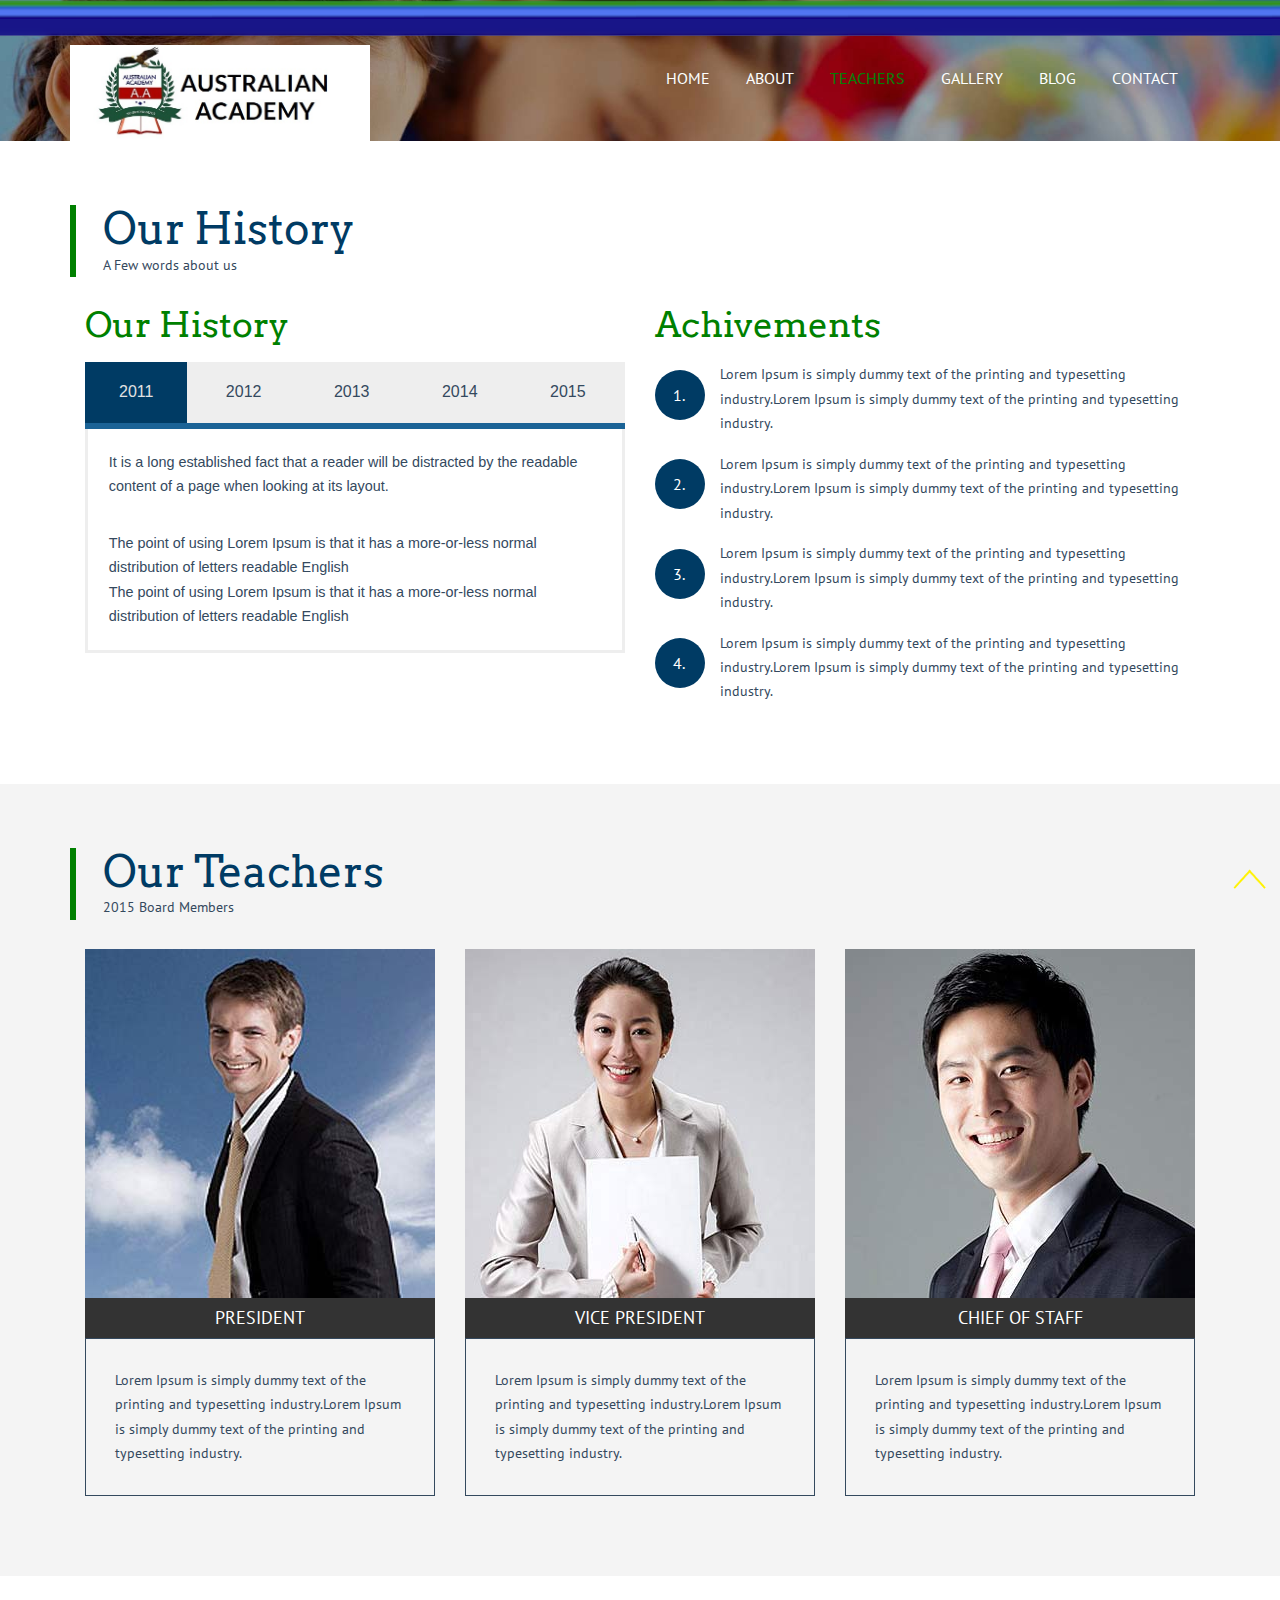
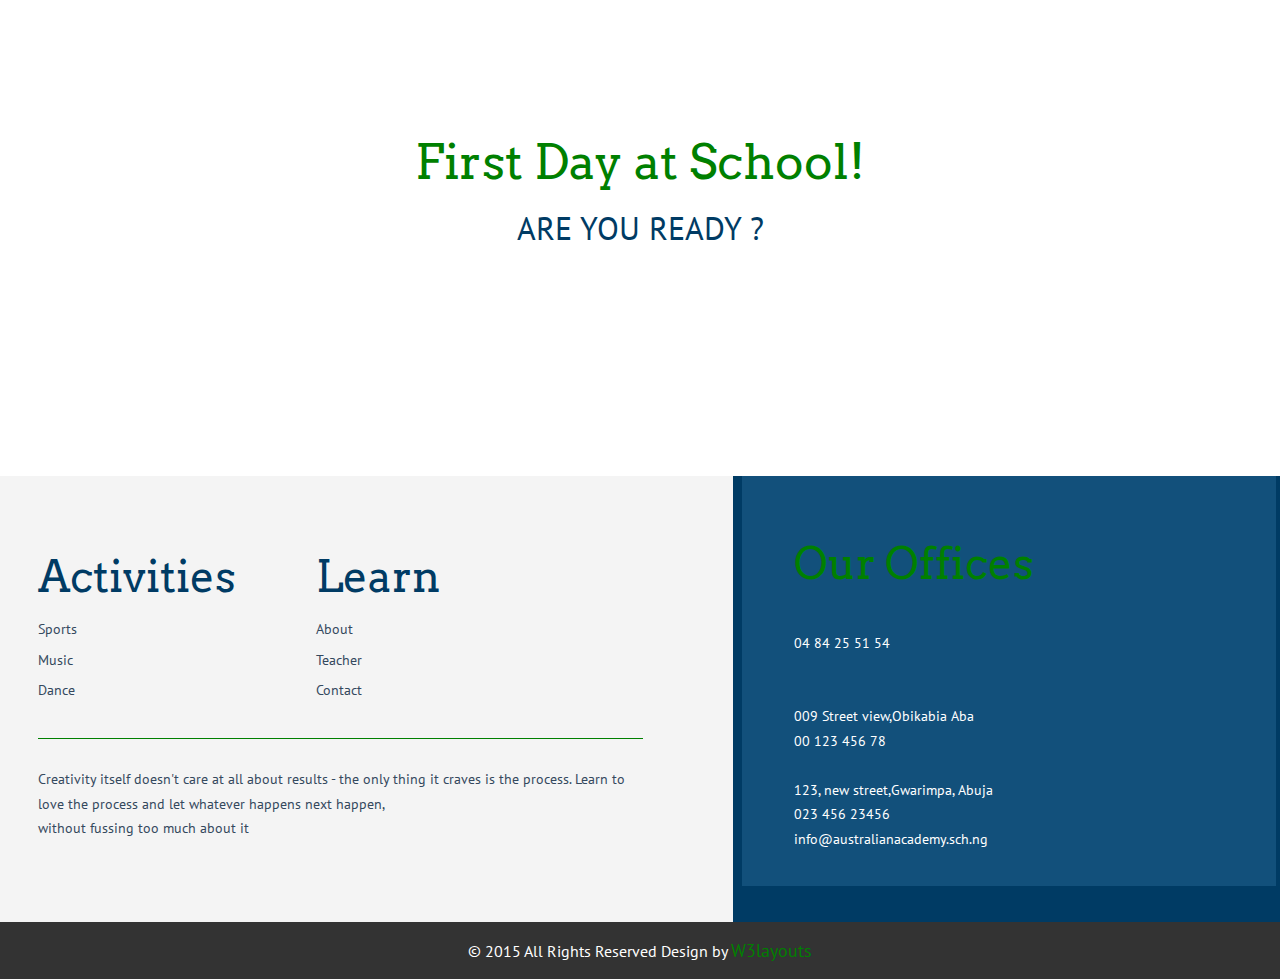
<file: teachers.html>
<!DOCTYPE HTML>
<html>
<head>
<title>Australian Academy || Teachers</title>
<meta name="viewport" content="width=device-width, initial-scale=1">
<meta http-equiv="Content-Type" content="text/html; charset=utf-8" />
<meta name="keywords" content="Primary School Responsive web template, Bootstrap Web Templates, Flat Web Templates, Andriod Compatible web template, 
Smartphone Compatible web template, free webdesigns for Nokia, Samsung, LG, SonyErricsson, Motorola web design" />
<script type="application/x-javascript"> addEventListener("load", function() { setTimeout(hideURLbar, 0); }, false); function hideURLbar(){ window.scrollTo(0,1); } </script>
<link href="css/bootstrap.css" rel='stylesheet' type='text/css' />
<!-- Custom Theme files -->
<link href="css/style.css" rel='stylesheet' type='text/css' />	
<script src="js/jquery.min.js"> </script>
<!--webfonts-->
 <link href='http://fonts.googleapis.com/css?family=Arvo:400,700,400italic|PT+Sans:400,700,400italic,700italic' rel='stylesheet' type='text/css'>
<!--//webfonts-->
</head>
<body>
	<!--start-home-->
		<!----- start-header---->
			<div id="home" class="header two">
					<div class="top-header two">	
						<div class="container">
							<div class="logo">
								<a href="index.html"><img src="images/Alogo.jpg" width="300px" alt=""></a>
							</div>
					<!----start-top-nav---->
						<div class="top-menu">
							<span class="menu"> </span>
								<ul class="cl-effect-16">
								 <li><a href="index.html" data-hover="Home">Home</a></li>
								<li><a  href="about.html" data-hover="About">About</a></li>
								<li><a class="active" href="teachers.html" data-hover="Teachers">Teachers</a></li>
								<li><a href="gallery.html" data-hover="Gallery">Gallery</a></li>
								<li><a href="404.html" data-hover="blog">Blog</a></li>
								<li><a href="contact.html" data-hover="Contact">Contact</a></li>
								  <div class="clearfix"></div>
								</ul>
							</div>
							<!-- script-for-menu -->
								<script>
									$("span.menu").click(function(){
										$(".top-menu ul").slideToggle("slow" , function(){
										});
									});
								</script>
								<!-- script-for-menu -->
							<div class="clearfix"> </div>
					</div>
				</div>
			    <div class="clearfix"> </div>
		</div>
		<!----- //End-slider---->
<!---start-history--->
	 <div class="history">
	 	<div class="container">
			<div class="history-head">
				<h3>Our History</h3>
				<p>A Few words about us</p>
			</div>
	   		<div class="history-faq-grids">
				<div class="col-md-6 history-faq-grid">
					<h4>Our History</h4>
					<div class="sap_tabs">	
						<div id="horizontalTab" style="display: block; width: 100%; margin: 0px;">
							  <ul class="resp-tabs-list">
								  <li class="resp-tab-item grid1" aria-controls="tab_item-0" role="tab"><span>2011</span></li>
								  <li class="resp-tab-item grid2" aria-controls="tab_item-1" role="tab"><span>2012</span></li>
								  <li class="resp-tab-item grid3" aria-controls="tab_item-2" role="tab"><span>2013</span></li>
								  <li class="resp-tab-item grid4" aria-controls="tab_item-3" role="tab"><span>2014</span></li>
								  <li class="resp-tab-item grid5" aria-controls="tab_item-4" role="tab"><span>2015</span></li>
								  <div class="clear"></div>
							  </ul>				  	 
								<div class="resp-tabs-container">
									<div class="tab-1 resp-tab-content" aria-labelledby="tab_item-0">
										<div class="facts">
										  <ul class="tab_list">
											<li><a href="#">It is a long established fact that a reader will be distracted by the readable content of a page when 
													looking at its layout.</a></li>
											<li><a href="#">The point of using Lorem Ipsum is that it has a more-or-less normal distribution 
												of letters readable English</a></li>
												<li><a href="#">The point of using Lorem Ipsum is that it has a more-or-less normal distribution 
												of letters readable English</a></li>
										  </ul>
										</div>
									</div>
									<div class="tab-1 resp-tab-content" aria-labelledby="tab_item-1">
										<div class="facts">
										  <ul class="tab_list">
											<li><a href="#">The point of using Lorem Ipsum is that it has a more-or-less normal distribution 
												of letters readable English</a></li>
											<li><a href="#">It is a long established fact that a reader will be distracted by the readable content of a page when 
													looking at its layout.</a></li>
													<li><a href="#">The point of using Lorem Ipsum is that it has a more-or-less normal distribution 
												of letters readable English</a></li>
										  </ul>
										</div>
									</div>
									<div class="tab-1 resp-tab-content" aria-labelledby="tab_item-2">
										<div class="facts">
										  <ul class="tab_list">
											<li><a href="#">It is a long established fact that a reader will be distracted by the readable content of a page when 
													looking at its layout.</a></li>
											<li><a href="#">The point of using Lorem Ipsum is that it has a more-or-less normal distribution 
												of letters readable English</a></li>
												<li><a href="#">The point of using Lorem Ipsum is that it has a more-or-less normal distribution 
												of letters readable English</a></li>
										  </ul>
										</div>
									</div>
									<div class="tab-1 resp-tab-content" aria-labelledby="tab_item-3">
										<div class="facts">
										  <ul class="tab_list">
											<li><a href="#">The point of using Lorem Ipsum is that it has a more-or-less normal distribution 
												of letters readable English</a></li>
											<li><a href="#">It is a long established fact that a reader will be distracted by the readable content of a page when 
													looking at its layout.</a></li>
													<li><a href="#">The point of using Lorem Ipsum is that it has a more-or-less normal distribution 
												of letters readable English</a></li>
										  </ul>
										</div>
									</div>
									<div class="tab-1 resp-tab-content" aria-labelledby="tab_item-4">
										<div class="facts">
										  <ul class="tab_list">
											<li><a href="#">It is a long established fact that a reader will be distracted by the readable content of a page wlooking at its layout.</a></li>
											<li><a href="#">The point of using Lorem Ipsum is that it has a more-or-less normal distribution 
												of letters readable English</a></li>
												<li><a href="#">The point of using Lorem Ipsum is that it has a more-or-less normal distribution 
												of letters readable English</a></li>
										  </ul>
										</div>
									</div>
								</div>
						</div>
					</div>

				</div>
				<div class="col-md-6 history-text-grid">
					<h4>Achivements</h4>
					<div class="achiv">
						<lable class="one">1.</lable>
						<p class="para">Lorem Ipsum is simply dummy text of the printing and typesetting industry.Lorem Ipsum is simply dummy text of the printing and typesetting industry.</p>
						<div class="clearfix"> </div>
					</div>
					<div class="achiv">
						<lable class="one">2.</lable>
						<p class="para">Lorem Ipsum is simply dummy text of the printing and typesetting industry.Lorem Ipsum is simply dummy text of the printing and typesetting industry.</p>
						<div class="clearfix"> </div>
					</div>
					<div class="achiv">
						<lable class="one">3.</lable>
						<p class="para">Lorem Ipsum is simply dummy text of the printing and typesetting industry.Lorem Ipsum is simply dummy text of the printing and typesetting industry.</p>
						<div class="clearfix"> </div>
					</div>
					<div class="achiv">
						<lable class="one">4.</lable>
						<p class="para">Lorem Ipsum is simply dummy text of the printing and typesetting industry.Lorem Ipsum is simply dummy text of the printing and typesetting industry.</p>
						<div class="clearfix"> </div>
					</div>
					<div class="clearfix"> </div>
				</div>
				<div class="clearfix"> </div>
			</div>
			</div>
		</div>

 <script src="js/easyResponsiveTabs.js" type="text/javascript"></script>
	<script type="text/javascript">
		$(document).ready(function () {
			$('#horizontalTab').easyResponsiveTabs({
				type: 'default', //Types: default, vertical, accordion           
				width: 'auto', //auto or any width like 600px
				fit: true   // 100% fit in a container
			});
		});
	   </script>
<!-- //activities -->
		<div class="member-section">
			<div class="container">
				<div class="member-head">
						<h3>Our Teachers</h3>
					   <p>2015 Board Members</p>
					   </div>
			      <div class="members">
					   <div class="col-md-4 member-grids">
                              <a href="#"> <img src="images/m2.jpg" class="img-responsive" alt="" /></a>
								<h5>President</h5>
								<p>Lorem Ipsum is simply dummy text of the printing and typesetting industry.Lorem Ipsum is simply dummy text of the printing and typesetting industry.</p>
							</div>
							<div class="col-md-4 member-grids">
								<a href="#"> <img src="images/m3.jpg" class="img-responsive" alt="" /></a>
								<h5>Vice President</h5>
								<p>Lorem Ipsum is simply dummy text of the printing and typesetting industry.Lorem Ipsum is simply dummy text of the printing and typesetting industry.</p>

							</div>
							<div class="col-md-4 member-grids">
								<a href="#"> <img src="images/m1.jpg" class="img-responsive" alt="" /></a>
								<h5>Chief of Staff</h5>
								<p>Lorem Ipsum is simply dummy text of the printing and typesetting industry.Lorem Ipsum is simply dummy text of the printing and typesetting industry.</p>
							</div>
							<div class="clearfix"> </div>
					   </div>
				  </div>
			</div>
		</div>
<!--/mid-bg-->
	<div class="mid-bg">
		<div class="container">
			<div class="mid-section">
				  <h3>First Day at School!</h3>
				 <h4>ARE YOU READY ?</h4>
				 <p>Lorem Ipsum is simply dummy text of the printing and typesetting industry. Lorem Ipsum has been the industry's standard dummy text  and typesetting industry. Lorem Ipsum has been the industry's standard dummy  ever since the 1500s,</p>
			</div>
		</div>
	</div>
	<!--address-->
	<div id="contact" class="address">
		<div class="col-md-7 address-left">
			 <div class="products">
				 <h3>Activities</h3>
				 <ul>
					 <li><a href="blog.html">Sports</a></li>
					 <li><a href="blog.html">Music</a></li>
					 <li><a href="blog.html">Dance</a></li>
				 </ul>
			 </div>
			 <div class="company-adout">
				 <h3>Learn</h3>
				 <ul>
					 <li><a href="about.html">About</a></li>
					 <li><a href="teachers.html">Teacher</a></li>
					 <li><a href="contact.html">Contact</a></li>
				 </ul>
			 </div>
			 <div class="clearfix"></div>
			 <p>Creativity itself doesn't care at all about results - the only thing it craves is the process. 
				Learn to love the process and let whatever happens next happen,<span>
				without fussing too much about it</span></p>
		</div>
		<div class="col-md-5 address-right">
			<h3>Our Offices</h3>
			<p></p>
			<p>04 84 25 51 54</p>
			<ul class="bottom">
				 <li>009 Street view,Obikabia Aba</li>
				 <li>00 123 456 78</li>
			</ul>
			<ul>
				 <li>123, new street,Gwarimpa, Abuja</li>
				 <li>023 456 23456</li>
				 <li><a class="mail" href="mailto:info@australianacademy.sch.ng">info@australianacademy.sch.ng</a></li>
			</ul>
		</div>
		 <div class="clearfix"></div>
	</div>
	<!--//address-->
		<!----footer--->
			<div class="footer">
				<div class="container">
					<div class="copy">
		              <p>&copy; 2015 All Rights Reserved Design by <a href="http://w3layouts.com/">W3layouts</a> </p>
		            </div>
					
				</div>
			</div>
	<!--start-smoth-scrolling-->
			<script type="text/javascript">
								jQuery(document).ready(function($) {
									$(".scroll").click(function(event){		
										event.preventDefault();
										$('html,body').animate({scrollTop:$(this.hash).offset().top},1000);
									});
								});
								</script>
							<!--start-smoth-scrolling-->
						<script type="text/javascript">
									$(document).ready(function() {
										/*
										var defaults = {
								  			containerID: 'toTop', // fading element id
											containerHoverID: 'toTopHover', // fading element hover id
											scrollSpeed: 1200,
											easingType: 'linear' 
								 		};
										*/
										
										$().UItoTop({ easingType: 'easeOutQuart' });
										
									});
								</script>
		<a href="#home" id="toTop" class="scroll" style="display: block;"> <span id="toTopHover" style="opacity: 1;"> </span></a>


</body>
</html>
</file>
<file: css/style.css>
/*--
Author: W3layouts
Author URL: http://w3layouts.com
License: Creative Commons Attribution 3.0 Unported
License URL: http://creativecommons.org/licenses/by/3.0/
--*/
html, body{
  font-family: 'PT Sans', sans-serif;
  font-size: 100%;
  background: #FFf;
}
body a,.grid_1,plan_1,plan_1.one,plan_1.two,i.icon1, i.icon2, i.icon3, i.icon4, i.icon5, i.icon6 {
	transition:0.5s all;
	-webkit-transition:0.5s all;
	-moz-transition:0.5s all;
	-o-transition:0.5s all;
	-ms-transition:0.5s all;
}





/* ====================================================================================================================

===================================================================================================================*/

* {box-sizing:border-box;
}

/* Slideshow container */
.slideshow-container {
  position: relative;
  margin: auto;
  overflow: hidden;
}

/* Hide the images by default */
.mySlides {
  display: none;
}

/* Next & previous buttons */
.prev, .next {
  cursor: pointer;
  position: absolute;
  top: 50%;
  width: auto;
  margin-top: -22px;
  padding: 16px;
  color: white;
  font-weight: bold;
  font-size: 18px;
  transition: 0.6s ease;
  border-radius: 0 3px 3px 0;
  user-select: none;
}

/* Position the "next button" to the right */
.next {
  right: 0;
  border-radius: 3px 0 0 3px;
}

/* On hover, add a black background color with a little bit see-through */
.prev:hover, .next:hover {
  background-color: rgba(0,0,0,0.8);
}

/* Caption text */
.text {
  color: #f2f2f2;
  font-size: 15px;
  padding: 8px 12px;
  position: absolute;
  bottom: 8px;
  width: 100%;
  text-align: center;
}

/* Number text (1/3 etc) */
.numbertext {
  color: #f2f2f2;
  font-size: 12px;
  padding: 8px 12px;
  position: absolute;
  top: 0;
}

/* The dots/bullets/indicators */
.dot {
  cursor: pointer;
  height: 15px;
  width: 15px;
  margin: 0 2px;
  background-color: #bbb;
  border-radius: 50%;
  display: inline-block;
  transition: background-color 0.6s ease;
}

.active, .dot:hover {
  background-color: none;
}

/* Fading animation */
.fade {
  -webkit-animation-name: fade;
  -webkit-animation-duration: 1.5s;
  animation-name: fade;
  animation-duration: 1.5s;
}

@-webkit-keyframes fade {
  from {opacity: .4}
  to {opacity: 1}
}

@keyframes fade {
  from {opacity: .4}
  to {opacity: 1}
}

/*=================================
	2. HEADER TOPBAR
=================================*/
.top-bar {
    background-color: #ffffff;
    border-bottom: 1px solid rgba(0, 0, 0, 0.08);
    color: #000;
    padding: 11px 0;
}
.topbar-left {
    float: left;
}
.topbar-right {
    float: right;
}
.topbar-center,
.topbar-left,
.topbar-right {
    padding-left: 15px;
    padding-right: 15px;
}
.topbar-left ul li,
.topbar-right ul li{
	display:inline-block;
	position:relative;
}
.topbar-left ul li a,
.topbar-right ul li a{
	color:#000;
}
.topbar-left ul,
.topbar-right ul{
	margin:0;
	padding:0;
	list-style:none;
	font-family:rubik;
	font-size:14px;
}
.topbar-left ul li{
	padding-right:10px;
	margin-right:10px;
}
.topbar-right ul li{
	padding-left:10px;
	margin-left:10px;
}
.topbar-left ul li i{
	margin-right:5px;	
}
.topbar-left ul li:after,
.topbar-right ul li:after{
	position: absolute;
    width: 1px;
    height: 20px;
    background-color: #000;
    right: 0;
    content: "";
    top: 2px;
    opacity: 0.1;
}
.topbar-right ul li:after{
	right:auto;
	left:0;
}
.topbar-right ul li:first-child:after,
.topbar-left ul li:last-child:after{
	content:none;
}
@media only screen and (max-width: 991px) {
	.topbar-right {
		padding-left: 0;
		padding-right: 15px;
	}
	.topbar-left{
		padding-left: 15px;
		padding-right: 0;
	}
}
@media only screen and (max-width: 767px) {
    .top-bar [class*="col-"] {
        width: 100%;
        text-align: right;
        padding: 10px 15px;
        border-bottom: 1px solid rgba(255, 255, 255, 0.1);
    }
    .top-bar [class*="col-"]:last-child {
        border-bottom: none;
    }
	.top-bar {
		padding:5px 0;
	}
	.topbar-center,
	.topbar-left,
	.topbar-right {
		display:black;
		width:100%;
		text-align:center;
		padding:3px 15px;
		padding-left: 15px;
		padding-right: 15px;
	}
	.topbar-left ul li{
		padding:0 5px;
	}
}
/* ============================================================================================ */



a:hover{
 text-decoration:none;
}
input[type="button"],input[type="submit"],.port-grid ,.text p,.text h3{
	transition:0.5s all;
	-webkit-transition:0.5s all;
	-moz-transition:0.5s all;
	-o-transition:0.5s all;
	-ms-transition:0.5s all;
}
h1,h2,h3,h4,h5,h6{
	margin:0;			   
}	
p{
	margin:0;
}
ul{
	margin:0;
	padding:0;
}
label{
	margin:0;
}
/*----header--------*/
.top-header {
  background: url(../images/bg_head.png) repeat-x top left;
  padding: 3.2em 0 0 0;
}
.logo {
	float:left;
}
.logo  a h1{
  font-size: 2.7em;
   margin-top: 10px;
  font-weight:400;
  color: green;
   font-family: 'Arvo', serif;
}
.logo a h1 span{
  font-weight:400;
  color:#000;
}
.logo  a h1:hover{
 color:green;	
 text-decoration:none;
}
.logo  a h1 span{
	color:#fff;
	text-decoration:none;
}
.top-menu {
  float: right;
  margin-top: 1.4em;
}
.top-menu ul{
	margin:0;
	padding:0;
}
.top-menu li {		
	text-transform:uppercase;
	display:inline-block;
	  margin-right: 2em;
}
.top-menu li a{
	color:#FFFFFF;
	text-decoration:none;
	display:block;
	padding:0;
	font-weight:400;
	font-size:1em;
}	
.top-menu li a.active{
  color: green;
  }
/* Effect 16: fall down */
.cl-effect-16 a {
	text-shadow: 0 0 1px rgba(111,134,134,0.3);
}
.cl-effect-16 a::before {
	 color:green;
	content: attr(data-hover);
	position: absolute;
	opacity: 0;
	text-shadow: 0 0 1px rgba(255,255,255,0.3);
	-webkit-transform: scale(1.1) translateX(10px) translateY(-10px) rotate(4deg);
	-moz-transform: scale(1.1) translateX(10px) translateY(-10px) rotate(4deg);
	transform: scale(1.1) translateX(10px) translateY(-10px) rotate(4deg);
	-webkit-transition: -webkit-transform 0.3s, opacity 0.3s;
	-moz-transition: -moz-transform 0.3s, opacity 0.3s;
	transition: transform 0.3s, opacity 0.3s;
	pointer-events: none;
}

.cl-effect-16 a:hover::before,
.cl-effect-16 a:focus::before {
	-webkit-transform: scale(1) translateX(0px) translateY(0px) rotate(0deg);
	-moz-transform: scale(1) translateX(0px) translateY(0px) rotate(0deg);
	transform: scale(1) translateX(0px) translateY(0px) rotate(0deg);
	opacity: 1;
}

@media only screen and (max-width : 768px) {
	span.menu {
	  width: 35px;
	  height: 35px;
	  background: url(../images/nav.png)no-repeat 0px 0px;
	  display: inline-block;
	  float: right;
	  cursor: pointer;
	    margin:14px 3px;
	}
	.top-menu {
		float: none;
		margin-top: 0em;
	}
	.top-menu  ul{
		display:none;
	}
	.top-menu  ul li {
		display:block;
		margin-right:0;
	}
	.top-menu  span.menu{
		display:block;
	}
	.top-menu  ul{
	  margin: 60px 0;
	  padding: 2% 0;
	  z-index: 999;
	  position: absolute;
	  width: 96%;
	  background: rgba(2, 50, 84, 0.88);
	  text-align: center;
	}
	.top-menu li a {
	  padding: 0.5em;
	  font-weight: 400;
	  font-size:0.9em;
	  }
	.logo {
		margin-top: 0.7em;
		width: 25%;
	}
	.top-menu ul li a {
	  font-size: 0.9em;
	}
}
/*--- slider-css --*/
/* .header{
	background:url(../images/bg2.jpg);
	  background-size: cover;
  -webkit-background-size: cover;
  -o-background-size: cover;
  -moz-background-size: cover;
  -ms-background-size: cover;
  min-height:800px;
} */
/*-------Slider--------*/

#slider2,
#slider3 {
  box-shadow: none;
  -moz-box-shadow: none;
  -webkit-box-shadow: none;
  margin: 0 auto;
}
.rslides_tabs li:first-child {
  margin-left: 0;
}
.rslides_tabs .rslides_here a {
  background: rgba(255,255,255,.1);
  color: #fff;
  font-weight: bold;
}
.events {
  list-style: none;
}
.callbacks_container {
  position: relative;
  float: left;
  width: 100%;
}
.callbacks {
  position: relative;
  list-style: none;
  overflow: hidden;
  width: 100%;
  padding: 0;
  margin: 0;
}
.callbacks li {
  position: absolute;
  width: 100%;
}
.callbacks img {
  position: relative;
  z-index: 1;
  height: auto;
  border: 0;
}
.callbacks .caption {
	display: block;
	position: absolute;
	z-index: 2;
	font-size: 20px;
	text-shadow: none;
	color: #fff;
	left: 0;
	right: 0;
	padding: 10px 20px;
	margin: 0;
	max-width: none;
	top: 10%;
	text-align: center;
}
.callbacks_nav {
   position: absolute;
  -webkit-tap-highlight-color: rgba(0,0,0,0);
  top: 56%;
  left: 0;
  opacity: 0.7;
  z-index: 3;
  text-indent: -9999px;
  overflow: hidden;
  text-decoration: none;
  height: 70px;
  width: 40px;
  background: transparent url("../images/arrows.png") no-repeat left top;
  margin-top: -3%;
}
 .callbacks_nav:hover{
  	opacity: 0.5;
  }
  .callbacks_nav.next {
  left: auto;
  background-position: right top;
  left: 389px;
}
.callbacks_nav.prev {
  right: auto;
  background-position: left top;
  left: 0px;
}

#slider3-pager a {
  display: inline-block;
}
#slider3-pager span{
  float: left;
}
#slider3-pager span{
	width:100px;
	height:15px;
	background:#fff;
	display:inline-block;
	border-radius:30em;
	opacity:0.6;
}
#slider3-pager .rslides_here a {
  background: #FFF;
  border-radius:30em;
  opacity:1;
}
#slider3-pager a {
  padding: 0;
}
#slider3-pager li{
	display:inline-block;
}
.rslides {
  position: relative;
  list-style: none;
  overflow: hidden;
  width: 100%;
  padding: 0;
  margin: 0;
}
.rslides li {
  -webkit-backface-visibility: hidden;
  position: absolute;
  display: none;
  width: 100%;
  left: 0;
  top: 0;
}
.rslides li{
  position: relative;
  display: block;
  float: left;
}
.rslides img {
  height: auto;
  border: 0;
  }
.callbacks_tabs{
	list-style: none;
  position: absolute;
  bottom: 14%;
  z-index:0;
  left: 50%;
  padding: 0;
  margin: 0;
}
/*----*/
.callbacks_tabs a{
 visibility: hidden;
}
.callbacks_tabs a:after {
  content: "\f111";
  font-size:0;
  font-family: FontAwesome;
  visibility: visible;
  display: block;
  height:10px;
  width:10px;
 background:#fff;
  border-radius: 30px;
  -webkit-border-radius: 30px;
  -moz-border-radius: 30px;
  -o-border-radius: 30px;
  -ms-border-radius: 30px;
}
.callbacks_here a:after{
	background:green;
}
.slider-top{
	text-align: left;
	width: 61%;
  position: relative;
  right: -56%;
    padding-top: 13%;
}
.slider-top h2 {
  	color: green;
  	font-size: 3em;
  	padding-top: 15px;
  	font-weight: 400;
	font-family: 'Arvo', serif;
}
.slider-top p {
  width: 56%;
  color: #fff;
  font-size:0.9em;
  margin: 0.8em 0;
  line-height: 1.7em;
}
.slider-top h6 {
  color:#C5C4C1;
  font-size: 1.8em;
  font-weight: 400;
  font-family: 'Arvo', serif;
}
.callbacks_tabs li{
	display:block;
}
@media screen and (max-width: 600px) {
  .callbacks_nav {
    top: 47%;
    }
}
/*----slide-bottom-section----*/
	.slide-bottom{
	    padding: 4em 0;
	}
	.slide-bottom-grid h3 {
	   color:#003b64;
	  font-size: 3em;
	  font-weight: 400;
	    font-family: 'Arvo', serif;
	}
	.slide-bottom-grid p {
	color: #34495E;
	  font-weight: 400;
	  font-size: 0.9em;
	  margin: 0.5em 0;
	  line-height: 1.7em;
	  }
	.slide-bottom-grid {
	  padding: 0 0 0 27px;
	  border-left: 6px solid green;
	}
/*--services--*/
.service-section {
  background: #F4F4F4;
}

.serve-head,.news-head,.culture-head{
 text-align:left;
   padding: 0 0 0 27px;
  border-left: 6px solid #ea4c89;
}
.serve-head h3{
   color:#003b64;
  font-size:3em;
    font-family: 'Arvo', serif;
}
.serve-head h6 {
 color: #34495E;
  font-weight: 400;
  font-size: 0.9em;
  line-height: 1.7em;
  margin-bottom: 2em;
}
.service-grid {
  padding-top: 1em;
}
.icon-text p {
  text-align: left;
}
.icon {
  float: left;
  width: 10%;
  margin-right: 1%;
}
.icon-text {
  float: left;
  width:76%;
  margin-top: 0.8em;
}
.service-section-grid {
  margin-bottom: 0.7em;
}
i.book,i.award,i.time,i.pencil {
	width:60px;
	height:60px;
	background: url('../images/img-spt.png') no-repeat 0px 0px;
	display:inline-block;
}
i.pencil{
   background: url('../images/img-spt.png') no-repeat -60px 0px;
}
i.award{
  background: url('../images/img-spt.png') no-repeat -120px 0px;
}
.service-section-head h3 {
	color:#394b50;
	font-size:2.2em;
	font-weight:900;
	text-transform:uppercase;
}
.service-section-head p {
	color:#394b50;
	font-size:1.2em;
	font-weight:500;
}
.service-section-grid h4 {
  color:#003b64;
  font-size: 1.2em;
    font-weight: 600;
  margin-bottom: 0.7em;
  text-transform: uppercase;
}
.service-section-grid p {
   color: #34495E;
  font-weight: 400;
  font-size: 0.9em;
  margin: 0.5em 0;
  line-height: 1.7em;
}
.service-text {
  float: right;
}
.service-section-grids{
  padding: 5em 5em 5em 13em;
  }
/*-----current-news-------*/
.news-section {
  padding: 4em 0;
}
.news {
  padding-top: 3em;
}
.news-head h3{
   color:#003b64;
 font-size:3em;
    font-family: 'Arvo', serif;
}
.news-head p {
  color: #34495E;
  font-weight: 400;
  font-size: 0.9em;
  line-height: 1.7em;
  margin-bottom: 2em;
}
.test1 {
position:relative;
overflow:hidden;
}
.test1 .textbox {
 width: 350px;
  height: 268px;
  position: absolute;
  top: 0px;
  left: 15px;
  margin-top: -456px;
   background-color: rgba(0, 59, 100, 0.99);
}
.test1:hover .textbox {
 margin-top:0;
}
.textbox p{
 font-size: 0.9em;
  color: #fff;
  text-align: left;
  padding-top: 6.5em;
}
.textbox h4 {
   font-size: 2em;
  text-align: center;
   padding-top: 2.5em;
  color: #fff;
  font-weight:400;
}
.textbox {
transition:0.5s all;
	-webkit-transition:0.5s all;
	-moz-transition:0.5s all;
	-o-transition:0.5s all;
	-ms-transition:0.5s all;
}
.date lable {
  font-size: .5em;
  border-top: 1px solid #fff;
  border-bottom: 1px solid #fff;
  display: inline-block;
  width: 71%;
    padding: 5px 0;
}
.date lable  img{
  display:inline-block;
}
/*---mid-bg----*/
.mid-bg {
	background: url("../images/pic9.jpeg") no-repeat 0px 0px;
	background-size: cover;
	background-attachment: fixed;
	-o-background-size: cover;
	-moz-background-size: cover;
	-ms-background-size: cover;
	-webkit-background-size: cover;
	min-height:500px;
}
.mid-section{
  padding-top: 10em;
  text-align:center;
}
.mid-section h3{
  color:green;
  font-size: 3em;
  font-weight:400;
    font-family: 'Arvo', serif;
}
.mid-section h4 {
  color:#003b64;
  font-size:2em;
  font-weight: 400;
  margin: 0.7em 0;
}
.mid-section p {
   color: #fff;
  font-weight: 400;
  font-size: 0.9em;
  margin: 0.5em auto;
  line-height: 1.7em;
  width: 61%
}
/*----events-section--------*/
.culture-section {
  background: #F4F4F4;
     padding: 5em 0 3em 0;
}
.culture{
  padding-top: 3em;
}
.culture-head h3{
   color:#003b64;
font-size:3.3em;
    font-family: 'Arvo', serif;
}
.culture-head p {
  color: #34495E;
  font-weight: 400;
  font-size: 0.9em;
  line-height: 1.7em;
}
.culture-grids{
    position:relative;
	  margin-bottom: 3em;
}
.culture-grids p {
  color:#34495E;
  font-weight: 400;
  font-size: 0.9em;
  line-height: 1.6em;
  padding:2em;border: 1px solid #34495E;
}
.e_date {
   position: absolute;
  top: 0%;
  left: 15px;
  background-color:#003b64;
  width: 61px;
  height: 55px;
  padding: 10px 16px;
}
.culture-grids a  h5 {
  color: #fff;
  text-align: center;
  padding: 0.6em;
  background-color: #333;
  font-size: 1.1em;
  }
  .culture-grids a h5:hover{
   color:green;
  }
.e_date h4{
  color:#fff;
  font-size:1em;
}
.e_date h4 span{
    font-family: 'Arvo', serif;
 
}
/*----about------*/
.top-header.two {
   padding: 2.8em 0 0 0;
}
.about-section {
  padding: 4em 0;
}
.header.two{
   background: url("../images/about-bg.jpg") no-repeat 0px 0px;
  background-size: cover;
  -o-background-size: cover;
  -moz-background-size: cover;
  -ms-background-size: cover;
  -webkit-background-size: cover;
   min-height: 122px;
}
.about-head,.member-head{
 text-align:left;
   padding: 0 0 0 27px;
  border-left: 6px solid  green;
}
.about-head h3,.member-head h3{
   color:#003b64;
  font-size:3em;
    font-family: 'Arvo', serif;
}
.about-head p,.member-head p {
 color: #34495E;
  font-weight: 400;
  font-size: 0.9em;
  line-height: 1.7em;
  margin-bottom: 2em;
}
.about-text {
  float: left;
  padding-top: 1em;
}
.about-text p,.about-text span{
 color: #34495E;
  font-weight: 400;
  font-size: 0.9em;
  margin: 0.5em 0;
  line-height: 1.7em;
}
.member-section {
  background: #F4F4F4;
  padding: 4em 0 5em 0;
}
.member-grids h5 {
  color: #fff;
  text-align: center;
  padding: 0.6em;
  background-color: #333;
  font-size: 1.1em;
    text-transform: uppercase;
}
.member-grids img{
  width:100%;
}
.member-grids p {
  color: #34495E;
  font-weight: 400;
  font-size: 0.9em;
  line-height: 1.7em;
  padding:2em;
  border:1px solid #34495E;
}
/*--history--*/
.history {
  padding: 4em 0;
}
.history-head {
  text-align: left;
  padding: 0 0 0 27px;
  border-left: 6px solid green;
}
.history-head h3{
   color:#003b64;
  font-size:3em;
    font-family: 'Arvo', serif;
}
.history-head p {
 color: #34495E;
  font-weight: 400;
  font-size: 0.9em;
  line-height: 1.7em;
  margin-bottom: 2em;
}
.activities{
	padding:6em 0;
}
.activities h3 {
  color: #fcb759;
  font-size: 40px;
  margin: 0;
  text-align: center;
  font-weight: 600;
}
.activities h3:after {
  background: url(../images/line.png) no-repeat 12.5em 0.4em;
  display: block;
  height: 30px;
  content: '';
}
.activities p.libero {
  font-size: 15px;
  color: #64686d;
  margin: 1em 0 0;
  text-align: center;
  line-height: 1.7em;
}
.activities-grid-left,.activities-grid-left1,.activities-grid-left2{
	float:left;
	width: 22%;
}
.activities-grid-left span{
	background: url(../images/img-sp.png) no-repeat -10px -10px;
	display: block;
	height: 67px;
	width: 77px;
	transition: .5s all;
	-webkit-transition: .5s all;
	-moz-transition: .5s all;
	-o-transition: .5s all;
	-ms-transition: .5s all;
}
.activities-grid-left1 span{
	background:url(../images/img-sp.png) no-repeat -10px -95px;
	display: block;
	height: 67px;
	width: 77px;
	transition: .5s all;
	-webkit-transition: .5s all;
	-moz-transition: .5s all;
	-o-transition: .5s all;
	-ms-transition: .5s all;
}
.activities-grid-left2 span{
	background:url(../images/img-sp.png) no-repeat -10px -182px;
	display: block;
	height: 67px;
	width: 77px;
	transition: .5s all;
	-webkit-transition: .5s all;
	-moz-transition: .5s all;
	-o-transition: .5s all;
	-ms-transition: .5s all;
}
.activities-grid-left span:hover{
	background: url(../images/img-sp.png) no-repeat -122px -10px;
	display: block;
}
.activities-grid-left1 span:hover{
	background: url(../images/img-sp.png) no-repeat -122px -95px;
	display: block;
}
.activities-grid-left2 span:hover{
	background: url(../images/img-sp.png) no-repeat -122px -182px;
	display: block;
}
.activities-grid-right{
	float:right;
	width: 73%;
}
.activities-grid-right h4{
	color: #fa7c28;
	margin: 0 0 .3em;
	font-size: 18px;
	font-weight: 600;
}
.activities-grid-right p{
	font-size: 15px;
  color: #64686d;
  margin:1.5em 0 0;
  line-height: 1.7em;
}
.activities-grids{
	margin:6em 0 3em;
}
.history-faq-grid h4,.history-text-grid  h4{
  font-size: 2.2em;
  margin: 0 0 .5em;
  color: green;
  font-weight: 400;
  font-family: 'Arvo', serif;
}
lable.one {
  float: left;
  height: 50px;
  width: 50px;
  margin-right: 1%;
  color: #fff;
  padding: 14px 1px 0px 18px;
  background: #003b64;
  margin-top: 1.4%;  
  border-radius: 50%;
  -o-border-radius: 50%;
  -moz-border-radius: 50%;
  -webkit-border-radius: 50%;
  -ms-border-radius: 50%;
}
.achiv {
  margin-bottom: 1em;
}
.achiv p.para{
  color: #34495E;
  font-weight: 400;
  font-size: 0.9em;
  line-height: 1.7em;
  width: 88%;
  float: right
}
/******** SAP ************/
.sap_tabs{
	clear:both;
	font-family: 'Raleway', sans-serif;
	font-style: normal;
	position:relative;
}
.facts {
	border: none;
	text-align: center;
	padding:1.3em;
}
.top1{
	margin-top: 2%;
}
ul.resp-tabs-list {
  list-style: none;
  background: #eee;
  margin: 0em auto 0;
  border-bottom: 6px solid #1B6396;
}
div#horizontalTab {
  background:none;
  }
.tab_list li:nth-child(2){
	margin: 2em 0 0;
}
.resp-tab-item:first-child{
	border-left:none;
}
.resp-tab-item{
	  color: #34495E;
	  font-size: 1em;
	  cursor: pointer;
	  padding: 19px 34px;
	  display: inline-block;
	  margin: 0;
	text-align: center;
	list-style: none;
	float: none;
	outline: none;
	-webkit-transition: all 0.3s ease-out;
	-moz-transition: all 0.3s ease-out;
	-ms-transition: all 0.3s ease-out;
	-o-transition: all 0.3s ease-out;
	transition: all 0.3s ease-out;
	text-transform: uppercase;
}
.resp-tab-item:hover {
	text-shadow: none;
}
.resp-tab-active{
	background:#003b64;
	text-shadow: none;
	color:#e2e2e2;
}
.resp-tabs-container {
	padding: 0px;
	clear: left;
	border:3px solid #eeeeee;
	border-top:none;
}
h2.resp-accordion {
	cursor: pointer;
	padding: 5px;
	display: none;
}
.resp-tab-content {
	display: none;
}
.resp-content-active, .resp-accordion-active {
   display: block;
}
h2.resp-accordion {
	font-size:1em;
	margin: 0px;
	padding: 10px 15px;
	background:#f77462;
	margin:10px 0;
	color:#fff;
}
h2.resp-accordion:hover{
	background:#6CC5D9;
	text-shadow: none;
	color: #FFF;
}
@media only screen and (max-width:480px) {
.sap_tabs{
	padding-top:0;
}
.resp-tabs-container{
	padding:10px;
}
ul.resp-tabs-list {
  	display: none;
}
h2.resp-accordion {
  	display: block;
}
.resp-vtabs .resp-tab-content {
  	border: 1px solid #C1C1C1;
}
.resp-vtabs .resp-tabs-container {
	border: none;
	float: none;
	width: 100%;
	min-height: initial;
	clear: none;
}
.resp-accordion-closed {
	display: none !important;
}
}
ul.tab_list{
	list-style: none;
	padding:0em;
	margin:0;
	text-align: left;
}
ul.tab_list li {
	margin-bottom: 0px;
}
ul.tab_list li a {
  color: #34495E;
  font-weight: 400;
  font-size: 0.9em;
  margin: 0.5em 0;
  line-height: 1.7em;
}
ul.tab_list li a:hover {
	color:none;
}
.resp-tab-active span {
}
.serve-head,.news-head,.culture-head{
 text-align:left;
   padding: 0 0 0 27px;
   border-left: 6px solid green;
}
/*-----gallery---------*/
.gallery-head{
  text-align: left;
  padding: 0 0 0 27px;
  border-left: 6px solid green;
}
.col-md-4.gallery-left.two {
  padding: 0;
  margin: 0;
}
a.mask {
  text-decoration: none;
  overflow: hidden;
  display: block;
}
img.zoom-img:hover {
  -webkit-transform: scale(1.15);
  -webkit-transition-timing-function: ease-out;
  -webkit-transition-duration: 750ms;
  -moz-transform: scale(1.15);
  -moz-transition-timing-function: ease-out;
  -moz-transition-duration: 750ms;
  overflow: hidden;
}
.gallery img {
  max-width: 100%;
  transition: all 500ms!important;
  -webkit-transition: all 500ms!important;
  -moz-transition: all 500ms!important;
}
.gallery-head h3 {
  color: #003b64;
  font-size: 3.3em;
    font-family: 'Arvo', serif;
}
.gallery-head p {
  color: #34495E;
  font-weight: 400;
  font-size: 0.9em;
  line-height: 1.7em;
  margin-bottom: 2em;
}
.gallery-bottom{
	margin-top:5em;
}
.gallery-left img{
	width:100%;
}
.gallery {
     padding: 5em 0 5em 0;
	background-color: #F7F7F7;
}
.gallary-one{
	margin-top:20px;
}
.col-md-3.gallery-left,.col-md-3.gallery-left.two {
  padding: 0 10px;
}
.col-md-3.gallery-left.two {
  margin-bottom: 1.2em;
}
.gallery-one:nth-child(1){
	margin-top:0;
}
.gallery img {
	max-width:100%;
	transition: all 500ms!important;
	-webkit-transition: all 500ms!important;
	-moz-transition: all 500ms!important;
}
.gallery img:hover{
 opacity:0.6;
}
.gallery .label {
	position: absolute;
	width: 100%;
	height:40px;
	bottom:-40px;
}
.gallery .label-bg {
	background: #22B4B8;
	width: 100%;
	height:100%;
	position: absolute;
	top:0;
	left:0;
}
.gallery .label-text {
	color:#fff;
	position: relative;
	z-index:500;
	padding:5px 8px;
}		
.gallery .text-category {
	display:block;
	font-size:9px;
	font-size: 12px;
	text-transform:uppercase;
}
.gallery-wrapper:hover ul.social-ic{
	display: block;
}
/*--singe--*/
.single-top img{
	width:100%;
}
.single h2{
	  color: #003b64;
  font-size: 2em;
  font-weight: 400;
  font-family: 'Arvo', serif;
  line-height: 1.5em;
  text-transform:uppercase;
}
.grid-single{
	width:70%;
	margin:1em auto;
}
.single-one{
	float:left;
	width:33.3%;
	text-align: center;
}
.single-one span {
	color:#362f2f;
	font-size:1em;
}
.single-one span a{
	color:#362f2f;
	text-decoration:none;
}
.single-one span i {
	  background: url(../images/img-sprite.png)no-repeat 1px 0px;
	  width: 16px;
	  height: 16px;
	  display: inline-block;
	vertical-align: middle;
}
.single-one span i.com{
	background: url(../images/img-sprite.png)no-repeat -18px -0px;
}
.single-one span i.four{
	background: url(../images/img-sprite.png)no-repeat -36px -0px;
}
 p.eget {
	  font-size: 1em;
  font-weight: 400;
  line-height: 1.6em;
  color: #362f2f;
  padding: 1em 0;
}
ul.social-share{
	float:left;
}
ul.social-share li{
	display: inline-block;	
}
ul.social-share li span{
	color:#12507B;
	font-size:1.1em;
	margin:0 1em 0 0;
	font-weight: 500;
}
ul.social-share li  i{
	  background: url(../images/img-sprite.png)no-repeat -62px -1px;
  width: 16px;
  height: 16px;
  display: inline-block;
  margin: 0 12px;
  vertical-align: middle;
}
ul.social-share li  i.tin{
	background: url(../images/img-sprite.png)no-repeat -81px -1px;
}
ul.social-share li  i.message{
	background: url(../images/img-sprite.png)no-repeat -100px -1px;
}
.top-comments h3,.leave h3{
	color: #003b64;
  font-size: 1.8em;
  font-weight: 400;
  font-family: 'Arvo', serif;
  line-height: 1.5em;
}
.single-middle{
	background:#f8f8f8;
	padding:2em;
}
i.arrow{
	  background: url(../images/img-sprite.png)no-repeat -120px -1px;
	  width: 16px;
	  height: 16px;
	  display: inline-block;
	  float: right;
	}
.comments-top-top{
	background:#e6e6e6;
	border-top-right-radius: 10px;
	-webkit-border-top-right-radius: 10px;
	-moz-border-top-right-radius: 10px;
	-o-border-top-right-radius: 10px;
	-ms-border-top-right-radius: 10px;
	border-bottom-right-radius: 10px;
	-webkit-border-bottom-right-radius: 10px;
	-moz-border-bottom-right-radius: 10px;
	-o-border-bottom-right-radius: 10px;
	-ms-border-bottom-right-radius: 10px;
}
.men{	
	background:#12507B;
	float: left;
	width: 9%;
	text-align: center;
	padding: 2em 0;
}
p.men-it{
	float: left;
	width:86%;
	margin:0 0 0 2%;
	font-size: 1em;
	font-weight: 400;
	line-height: 1.6em;
	color: #362f2f;
	padding: 1.2em 0;
}
.met-in{
	margin: 0 0 0 3em;
}
.met {
	padding: 1em 0;
}
p.smith{
	float:left;
	padding: 0;
	font-size:1em;
}
p.smith a{
	text-decoration:none;
	color:#362f2f;
	font-weight: 500;
	font-size: 1.1em;
}
.code-in {
	padding: 0 0 0.5em;
}
p.smith  span{
	font-weight:400;
	padding: 0 2em;
	color:#7f8c8c;
}
.top-in{
	background:#f8f8f8;
}
p.reply{
	float:right;
	padding:0;
	width: 17%;
	color:#362f2f;
	font-size:1em;
}
p.reply a{
	text-decoration:none;
	color:#362f2f;
}
p.reply a:hover{
	color:#12507B;
}
p.reply i{
  background: url(../images/img-sprite.png)no-repeat -144px -1px;
  width: 16px;
  height: 16px;
  display: inline-block;
  vertical-align: middle;
  margin: 0 14px 0 0p
}
.single-top {
	margin-top: 1em;
}
/*----*/
.event-posts {
  padding: 4em 0;
}
.single-us input[type="text"],.leave textarea,.leave input[type="submit"]{
	font-size: 1em;
	width: 100%;
	padding: 0.8em 1em;
	margin: 0.5em 0;
	background: #fff;
	outline:none;
	border: 1px solid #362f2f;
	color: #362f2f;
	-webkit-appearance: none;
}
.leave textarea{
	resize:none;
	width: 100%;
	margin: 0.5em 0em;
	height: 185px;	
}
.leave input[type="submit"]{
	border: none;
	color:green;
	font-size: 1.3em;
	width: 48%;
	margin: 6.8em 1em 0;
	padding: 0.5em;
	background: none;
	transition: 0.5s all;
	-webkit-transition: 0.5s all;
	-moz-transition: 0.5s all;
	-o-transition: 0.5s all;
	font-weight: 400;
  background: #12507B;
  border-radius:0.3em;
  -o-border-radius:0.3em;
  -moz-border-radius:0.3em;
  -webkit-border-radius:0.3em;
  -ms-border-radius:0.3em;
}
.leave input[type="submit"]:hover{
	  background: green;
  color: #12507B;
}
.leave p{
	width:80%;
}
.single-us {
	padding:0 2em 0 0;
}

.text-in{
	padding:0;
}
.single-grid {
	padding: 0.7em 0;
}
.text-top{
	padding:0.5em 0;
}
.leave {
	padding: 4em 0 0em;
}
.top-comments {
	padding: 5em 0 0;
}
.md-col-in h4 {
	color: #362f2f;
	font-size: 1.5em;
	border-bottom: 1px solid #c29f00;
	font-weight: 600;
	width: 50%;
	padding: 0 10px 6px;
}
.md-col-in ul li{
	list-style:none;
}
.md-col-in ul{
	padding:1.8em 0 0;
}
.md-col-in ul li a{
	text-decoration:none;
	color:#362f2f;
	font-size:1.1em;
	padding: 0.1em 0;
	display: block;
}
.md-col-in ul li a:hover{
	color:#c3a000;
}
.md-col-in ul li i{
	background: url(../images/img-sprite.png)no-repeat -497px -20px;
	width: 8px;
	height: 8px;
	display: inline-block;
	transition: 0.5s all;
	vertical-align: middle;
	margin: 0 13px 0 0;
}
.top-single {
	padding: 1em;
}
/*--error--*/
.error {
  padding:4em 0;
}
.error-top {
  text-align: center;
  margin: 5em 0;
}
.error-top h3{
  font-size: 11em;
  font-weight: 600;
  margin: 0;
  color: #12507B;
}
.error-top h3 span {
   font-size: 0.1em;
  color: #12507B;
  font-weight: 400;
}
.error-top p{
  font-size:4em;
  font-weight: 400;
  color: green;
  font-family: 'Arvo', serif;
}
.error-btn{
	margin-top:5em;
}
.error-btn a {
  color: green;
  background: #12507B;
  border: none;
  letter-spacing: 1px;
  font-size: 1em;
  outline: none;
  padding: 15px 37px;
   border-radius: 0.3em;
   -o-border-radius: 0.3em;
   -moz-border-radius: 0.3em;
   -webkit-border-radius: 0.3em;
   -ms-border-radius: 0.3em;
}
.error-btn a:hover{
     background: green;
  color: #12507B;
}
/*-----contact---------*/
.contact {
    padding: 4em 0 0 0;
}
.map {
  padding-top: 4em;
}
.con-text h4 {
  color: #34495E;
   font-weight:400;
  font-size:1.2em;
  line-height: 1.7em;
  text-transform:uppercase;
  font-family: 'Arvo', serif;
}
.con-text p {
    color: #34495E;
  font-weight: 400;
  font-size: 0.9em;
  margin: 0.3em 0;
  line-height: 1.3em;
}
.contact-head {
  text-align: left;
  padding: 0 0 0 27px;
  border-left: 6px solid green;
}
.contact-head  h3 {
  color: #003b64;
  font-size: 3em;
    font-family: 'Arvo', serif;
}
.contact-head p {
  color: #34495E;
  font-weight: 400;
  font-size: 0.9em;
  line-height: 1.7em;
  margin-bottom: 2em;
}
.con-icon {
  float: left;
  width: 19%;
  margin-right: 1%;
}
.con-text {
  float: left;
  width:76%;
}
.contact-form {
  float: right;
}
i.loca,i.mail,i.net{
    width: 45px;
  height: 45px;
   background: url('../images/location.png')#003b64 no-repeat 12px 12px;
  display: inline-block;
  border-radius: 50%;
  -webkitborder-radius: 50%;
  -moz-border-radius: 50%;
  -o-border-radius: 50%;
  -ms-border-radius: 50%;
}
i.mail{
    background: url('../images/mail.png')#003b64 no-repeat 11px 11px;
}
i.net{
    background: url('../images/net.png')#003b64 no-repeat 12px 13px;
}
.contact-form input[type="text"] {
	display: block;
	  width: 72%;
	padding: 10px;
	outline: none;
	margin: 0 0 1.5em;
	  color: #003B64;
	background: #fff;
	border: 1px solid #F2F0F0;
	font-size: 0.85em;
	border-radius: 5px;
	-webkit-border-radius: 5px;
	-moz-border-radius: 5px;
	-o-border-radius: 5px;
	background:#F7F7F7;
}
.contact-form textarea {
	display: block;
	background: #fff;
	height: 100px;
	  width: 82%;
	padding: 10px;
	margin: 1em 0;
	border: 1px solid #F2F0F0;
	outline: none;
	background:#F7F7F7;
	font-size: 0.85em;
	border-radius: 5px;
	-webkit-border-radius: 5px;
	-moz-border-radius: 5px;
	-o-border-radius: 5px;
	  color: #003B64;
	resize:none;
}
.contact-form input[type="submit"]{
   background:#003b64;
	display: inline-block;
	color:green;
	text-transform: uppercase;
	transition: 0.5s ease;
	-o-transition: 0.5s ease;
	-webkit-transition: 0.5s ease;
	border: none;
	cursor: pointer;
	outline: none;
	font-size: 1em;
	padding: 10px 40px;
	border-radius: 4px;
	-webkit-border-radius: 4px;
	-moz-border-radius: 4px;
	-o-border-radius: 4px;
}
.contact-form input[type="submit"]:hover{
 background:green;
  color:#003b64;
 }
 .contact-top {
  padding: 1em 0;
}
.cont-grid {
  margin-bottom: 1em;
}
.map iframe {
  width: 100%;
  height: 400px;
  border:none;
}

/******** //SAP ************/
/*--address--*/
.address{
	  background:#003b64;
}
.address-left{
  background: #f4f4f4;
  padding: 6% 0 6.3% 3%;
  margin-right: 0.7%;
  width: 57.3%;
}
.company-adout{
	text-align:left;
}
.products{
	text-align:left;
}
.products{
	width:40%;
	float:left;
}
.company-adout{
	width:40%;
	float:left;
}
.products h3,.company-adout h3{
  color:#003b64;
  font-size: 3em;
  font-weight: 500;
  margin-bottom: 5%;
    font-family: 'Arvo', serif;
}
.products ul ,.company-adout ul{
	  margin-bottom: 2em;
}
.products ul li,.company-adout ul li{
	display:block;
}
.products ul li a,.company-adout ul li a{
  display: inline-block;
  font-size: 0.9em;
  font-weight: 400;
  text-decoration: none;
  margin: 5px 0;
  color: #34495E;
}
.products ul li a:hover, .company-adout ul li a:hover {
    color:#003b64;
}
.address-left p{
  line-height: 1.7em;
  width: 87%;
  margin: 0 auto 0 0;
  border-top:1px ridge green;
  padding-top: 2em;
  color: #34495E;
  font-weight: 400;
  font-size: 0.9em;
}
.address-left p span{
	display:block;
}
.address-right{
	padding: 5% 0 3.7% 4%;
}
.address-right{
	  background: #12507B;
}
.address-right h3{
	  font-size: 3em;
  color:green;
  font-weight: 400;
  margin-bottom: 1em;
    font-family: 'Arvo', serif;
}
.address-right p{
 color: #fff;
  font-size: 0.9em;
  font-weight: 400;
  line-height: 1.8em;
}
.address-right ul li{
  display: block;
  color: #fff;
  font-size: 0.9em;
  font-weight: 300;
  padding: 2px 0;
}
.address-right ul li a{
	color:#fff;
	font-weight:300;
}
.address-right ul li a:hover{
	color:green;
}
.address-right ul.bottom{
   margin: 3em 0 1.5em 0;
}
/*----footer-------*/
.footer{
  padding: 1em 0;
  background-color: #333;
}
.copy p{
  color:#fff;
  font-size:1em;
    text-align: center;
}
.copy p a{
    color: green;
	font-size:1.1em;
}
#toTop {
  display: none;
  text-decoration: none;
  position: fixed;
  bottom: 10px;
  right: 10px;
  overflow: hidden;
  width: 40px;
  height: 22px;
  border: none;
  text-indent: 100%;
  background: url(../images/move-top.png) no-repeat 0px 0px;
}
/*-----Responsive-----*/
@media (max-width:1600px){
.callbacks_tabs {
    bottom: 14%;
  z-index: 0;
  left: 53%;
}
}
@media (max-width:1440px){
	/* .header {
	  background: url("../images/bg.jpg") no-repeat 0px 0px;
	  background-size: cover;
	  -webkit-background-size: cover;
	  -o-background-size: cover;
	  -moz-background-size: cover;
	  -ms-background-size: cover;
	  min-height: 700px;
	} */
	.slide-bottom-grid h3 {
	  font-size: 2.7em;
	  }
	  .banner-text {
	  position: absolute;
	  top: 36%;
	  left: 57%;
	}
	.slider-bg p {
	  width: 86%;
	  font-size: 1em;
	  margin: 0.8em 0;
	}
	  .serve-head h3,.news-head h3,.culture-head h3 ,.history-head h3,.contact-head h3,.about-head h3, .member-head h3 {
	    font-size: 2.8em;
	  }
	  .gallery-head h3{
	  font-size: 3.2em;
	  }
	  .icon {
	  width: 13%;
	  margin-right: 1%;
	}
	.service-text {
	  float: right;
	  	}
	.address-right {
	  padding: 4.4% 0 3.7% 4%;
	}

}
@media (max-width:1366px){
	/* .header {
	  background: url("../images/bg.jpg") no-repeat 0px 0px;
	  background-size: cover;
	  -webkit-background-size: cover;
	  -o-background-size: cover;
	  -moz-background-size: cover;
	  -ms-background-size: cover;
	  min-height: 662px;
	} */
	.logo a h1 {
	  font-size: 2.5em;
	  }
	  .service-section-grids {
	  padding: 5em 5em 4em 9em;
	}
	.service-text {
	  float: right;

	.textbox h4 {
	  font-size: 1.5em;
	  text-align: center;
	  padding-top: 3.5em;
	}
	.slider-top {
	  width: 61%;
	  position: relative;
	  right: -56%;
	  padding-top: 10%;
	}
}
@media (max-width:1280px){
	.logo a h1 {
	  font-size: 2.5em;
	  margin-top: 10px;
	}
	/* .header {
	  background: url("../images/bg.jpg") no-repeat 0px 0px;
	  background-size: cover;
	  -webkit-background-size: cover;
	  -o-background-size: cover;
	  -moz-background-size: cover;
	  -ms-background-size: cover;
	  min-height: 608px;
	} */
	.slider-bg p {
	  width: 93%;
	  font-size: 1em;
	  margin: 0.8em 0;
	}
	.slide-bottom-grid h3 {
	  font-size: 2.5em;
	}
	.serve-head h3, .news-head h3,.gallery-head h3 ,.culture-head h3, .history-head h3, .contact-head h3, .about-head h3, .member-head h3 {
	    font-size: 2.7em;
	}
	.service-section-grid h4 {
	  font-size: 1em;
	  margin-bottom: 0.5em;
	}
	.service-section-grids {
	  padding: 4em 5em 3em 4em;
	}
	.service-text {
	  float: right;
	   
	}
	.address-right h3,.products h3, .company-adout h3  {
	  font-size: 2.7em;
	  }
	  .address-right {
	  padding: 5% 0 2.7% 4%;
	}
	.con-text h4 {
	  font-size: 1.1em;
	  }
}
@media (max-width:1024px){
	/* .header {
	  background: url("../images/bg.jpg") no-repeat 0px 0px;
	  background-size: cover;
	  -webkit-background-size: cover;
	  -o-background-size: cover;
	  -moz-background-size: cover;
	  -ms-background-size: cover;
	  min-height: 508px;
	} */
	.slider-top h2 {
	  font-size: 2.5em;
	  }
	  .slider-top p {
	width: 67%;
  font-size: 0.9em;
  margin: 0.8em 0;
	}
	.slider-top {
	  width: 61%;
	  position: relative;
	  right: -56%;
	  padding-top:7%;
	}
	.callbacks_tabs {
	  bottom: 17%;
	  left: 53%;
	}
	.slide-bottom-grid h3 {
	   font-size: 2.1em;
	}
	.slide-bottom {
	  padding: 3em 0;
	}
	.service-section-grid p {
	  color: #34495E;
	  font-size: 0.85em;
	  margin: 0.5em 0;
	  }
	  .icon {
	  width: 15%;
	  margin-right: 1%;
	}
	.service-section-grids {
	  padding: 4em 5em 3em 2em;
	}
	.service-text {
	  float: right;
	 
	}
	.culture-section {
	  padding: 3em 0 1em 0;
	}
	.mid-section h3 {	 
	font-size: 2.7em;
	  }
	.culture-grids p {
	  color: #34495E;
	  font-size: 0.85em;
	  padding:2em;
	}
	.mid-section h4 {
	  color: #003b64;
	  font-size: 1.8em;
	  margin: 0.5em 0;
	}
	.mid-bg {
		background: url("../images/pic9.jpeg") no-repeat 0px 0px;
		background-size: cover;
		background-attachment: fixed;
	  -o-background-size: cover;
	  -moz-background-size: cover;
	  -ms-background-size: cover;
	  -webkit-background-size: cover;
	  min-height: 473px;
	}
	.address-right h3, .products h3, .company-adout h3 {
	  font-size: 2.2em;
	}
	.address-left {
	  background: #f4f4f4;
	  padding: 5% 0 4.7% 3%;
	  margin-right: 0.7%;
	  width: 57.3%;
	}
	.address-right {
	  padding: 4.47% 0 2.7% 4%;
	}
	.header.two{
	  background: url("../images/about-bg.jpg") no-repeat 0px 0px;
	  background-size: cover;
	  -o-background-size: cover;
	  -moz-background-size: cover;
	  -ms-background-size: cover;
	  -webkit-background-size: cover;
	  min-height: 123px;
	}
	.header-top.two {
	  padding: 2.1em 0 0 0;
	}
	.logo a h1 {
	  font-size: 2.3em;
	  margin-top: 13px;
	}
	.callbacks_nav.next {
	  left: auto;
	  background-position: right top;
	  left: 321px;
	}
	.callbacks_nav {
	  top: 42%;
	  }
	  .about-text p, .about-text span {
	  color: #34495E;
	  font-size: 0.85em;
	  margin: 0.5em 0;
	}
	.about-section {
	  padding: 3em 0;
	}
	.member-grids p {
	  font-size: 0.85em;
	  padding: 1em;
	}
	.resp-tab-item {
	  font-size: 1em;
	  padding: 19px 23px;
	  }
	  .achiv p.para {
	  font-size: 0.85em;
	  }
	  .error-top p {
	  font-size: 3em;
	  }
	  .error-top  h3 {
	  font-size: 10em;
	  }
	  .error-btn a {
	  font-size: 1em;
	  padding: 15px 25px;
	}
	.contact {
	  padding: 3em 0 0 0;
	}
	.con-text h4 {
	  font-size: 1em;
	  }
	  .con-text p {
	   font-size: 0.85em;
	  }
	  .news-section {
	  padding: 3em 0;
	}
	.top-menu li {
	  margin-right: 1em;
	}
	.serve-head h3, .news-head h3, .gallery-head h3, .culture-head h3, .history-head h3, .contact-head h3, .about-head h3, .member-head h3 {
	  font-size: 2.5em;
	}
	.history-faq-grid h4, .history-text-grid h4 {
	  font-size: 2em;
	  }
	  .achiv p.para {
	  width: 86%;
	}
	.history ,.gallery{
	  padding: 3em 0;
	}
	.single h2 {
	   font-size: 1.6em;
	}
	.top-comments {
	  padding: 1em 0 0;
	}
}
@media (max-width:768px){
	/* .header {
	  background: url("../images/bg.jpg") no-repeat 0px 0px;
	  background-size: cover;
	  -webkit-background-size: cover;
	  -o-background-size: cover;
	  -moz-background-size: cover;
	  -ms-background-size: cover;
	  min-height: 397px;
	    background-size:100% 100%;
	  -o-background-size:100% 100%;
	  -moz-background-size:100% 100%;
	  -webkit-background-size:100% 100%;
	  -ms-background-size:100% 100%;
	} */
	.single h2 {
	  font-size: 1.4em;
	}
	.men {
	  width: 9%;
	  padding: 3em 0;
	}
	.logo a h1 {
	  font-size: 2em;
	   margin-top: 3px;
	}
	.news {
	  padding-top: 1em;
	}
	.slide-bottom-grid {
	  padding: 0 0 0 27px;
	  border-left: 6px solid green;
	  width: 49%;
	  float: left;
	  margin-right: 1%;
	}
	.leave input[type="submit"] {
	  font-size: 1.3em;
	  width: 24%;
	  margin: 0.2em 0em 1em;
	  }
	  .leave {
	  padding: 1em 0 0em;
	}
		.slider-top p {
	  width: 70%;
	  font-size: 0.85em;
	  margin: 0.5em 0;
	  overflow: hidden;
	  height: 72px;
	}
	.service-text {
	  float: none;
	
	}
	.col-md-4.test-right01.test1 {
	  float: left;
	  width: 49%;
	  margin-right: 1%;
	}
	.serve-head h3, .news-head h3, .culture-head h3, .history-head h3, .contact-head h3, .about-head h3, .member-head h3,.gallery-head h3 {
	  font-size: 2.3em;
	}
	h4.col-md-4.date {
	  float: left;
	  width:30%;
	}
	p.col-md-8.news {
	  width: 68%;
	  float: left;
	}
	.service-section-grids {
	  padding: 3em 5em 3em 0em;
	}
	.culture-grids {
	  float: left;
	  width: 49%;
	  margin-right: 1%;
	}
	.culture {
	  padding-top: 2em;
	}
	.culture-grids {
	  margin-bottom: 2em;
	}
	.mid-section {
	  padding-top: 6em;
	  }
	  .mid-section p {
	  font-size: 0.85em;
	  margin: 0.5em auto;
	  line-height: 1.7em;
	  width: 80%;
	}
	.mid-section h4 {
	  font-size: 1.5em;
	  margin: 0.5em 0;
	}
	.mid-bg {
	  background: url("../images/pic9.jpeg") no-repeat 0px 0px;
	  background-size: cover;
	  background-attachment: fixed;
	  -o-background-size: cover;
	  -moz-background-size: cover;
	  -ms-background-size: cover;
	  -webkit-background-size: cover;
	 min-height: 338px;
	}
	.address-right {
	  float: right;
	  width: 42%;
	  padding: 5% 0 3.5% 4%;
	}
     .address-left {
	  padding: 5% 0 4.7% 5%;
	  margin-right: 0.7%;
	  width: 57.3%;
	  float: left;
	}
	.address-left p {
	  width: 98%;
	  padding-top: 1em;
	  font-size: 0.85em;
	}
	.address-right h3, .products h3, .company-adout h3 {
	  font-size: 2em;
	}
	.address-right ul.bottom {
	  margin: 1em 0 1.5em 0;
	}
	.address-right p {
	  font-size: 0.85em;
	  }
	  .icon-text {
	  float: none;
	  width: 100%;
	  margin-top: 0.8em;
	}
	  .icon {
	  width: 100%;
	  margin-right: 1%;
	  float: none;
	}
	.service-section-grid h4 {
	  font-size: 1em;
	  margin-bottom: 0.5em;
	  text-align: center;
	}
	.service-section-grid p {
	  color: #34495E;
	  font-size: 0.85em;
	  margin: 0.5em auto;
	  text-align: center;
	  width: 67%;
	}
	.service-section-grids {
	  padding: 3em 0em 3em 0em;
	}
	.service-section-grid {
	  margin-bottom: 0.7em;
	  text-align: center;
	}
	.mid-section h3 {
	  font-size: 2em;
	}
	.test-right01.test1:nth-child(3){
	 display:none;
	}
	.slider-top h6 {
	font-size: 1.4em;
	  }
	  .about-text {
	  float: left;
	  padding-top: 0em;
	  width: 57%;
	}
	.about-text span {
	 display:none;
	}
	 .slide-about {
	  float: left;
	  width: 40%;
	    margin-top: 2%;
	}
	.callbacks_nav.next {
	  left: auto;
	  background-position: right top;
	  left: 219px;
	}
	.member-grids {
	  float: left;
	  width: 33%;
	}
	.member-grids h5 {
	  padding: 0.6em;
	  font-size: 0.9em;
	}
	.member-section {
	  padding: 3em 0 3em 0;
	}
	.top-header.two {
	    padding: 2em 0 0 0;
	}
	.header.two {
		  background: url("../images/about-bg.jpg") no-repeat 0px 0px;
		  background-size: cover;
		  -o-background-size: cover;
		  -moz-background-size: cover;
		  -ms-background-size: cover;
		  -webkit-background-size: cover;
		   min-height: 87px;
		  background-size: 100% 100%;
	}
	.history {
	  padding: 3em 0;
	}
	.history-text-grid {
	  margin-top: 2em;
	}
	lable.one {
	  float: left;
	  height: 50px;
	  width: 50px;
	  margin-right: 1%;
	  color: #fff;
	  padding: 14px 1px 0px 18px;
	  margin-top: 0.4%;
	  }
	  .member-grids p {
	  font-size: 0.8em;
	  }
	  .col-md-4.gallery-left.two {
	  padding: 0;
	  margin: 0;
	  width: 33%;
	  float: left;
	}
	.gallery-head h3 {
	  font-size: 2.7em;
	}
	.gallery {
	  padding: 3em 0 3em 0;
	 }
	 .error-top p {
	   font-size: 3em;
	}
	.contact-text {
	  float: left;
	  width: 40%;
	}
	.contact-form {
	  float: right;
	  width: 59%;
	}
	.serve-head h3, .news-head h3, .culture-head h3, .history-head h3, .contact-head h3, .about-head h3, .member-head h3 {
	  font-size: 2.3em;
	}
	.contact-form input[type="text"] {
	  width: 91%;
	  padding: 10px;
	  margin: 0 0 1em;
	  }
	  .contact-form textarea {
	  height: 100px;
	  width: 100%;
	  }
	  .contact-form input[type="submit"] {
	  font-size: 0.9em;
	  padding: 10px 23px;
	  }
	  .map {
	  padding-top: 3em;
	}
	.map iframe {
	  height: 300px;
	  border: none;
	}
	.con-text h4 {
	  font-size: 0.9em;
	}
	.callbacks_tabs {
	    bottom: 18%;
	  left: 53%;
	}
	nav a#pull {
	  top: -9px;
	}
	.callbacks_tabs li {
	  display: block;
	  margin: -12px 0;
	}
	.slider-top h2 {
	  font-size: 2em;
	}
	.slider-top {
	  width: 61%;
	  position: relative;
	  right: -56%;
	  padding-top: 5%;
	}
	.slide-bottom-grid h3 {
	  font-size: 2em;
	}
	.event-posts {
	  padding: 1em 0;
	}
	p.eget {
	  font-size: 0.9em;
	  padding: 0.5em 0;
	}
}
@media (max-width:640px){
	.slider-top {
	  width: 55%;
	  position: relative;
	  right: -46%;
	  padding-top: 1%;
	}
	.slider-top h2 {
	   font-size: 2.1em;
	}
	.top-menu ul {
	  margin: 58px 0;
	  padding: 4% 0;
	  width: 96%;
	}
	.top-comments h3, .leave h3 {
	  font-size: 1.6em;
	  }
	/* .header {
	  background: url("../images/bg.jpg") no-repeat 0px 0px;
	  background-size: cover;
	  -webkit-background-size: cover;
	  -o-background-size: cover;
	  -moz-background-size: cover;
	  -ms-background-size: cover;
	  min-height: 332px;
	    background-size:100% 100%;
	  -o-background-size:100% 100%;
	  -moz-background-size:100% 100%;
	  -webkit-background-size:100% 100%;
	  -ms-background-size:100% 100%;
	} */
	.callbacks_tabs {
	  bottom: 17%;
	  left: 41%;
	}
	.slide-bottom-grid h3 {
	  font-size: 1.7em;
	}
	.service-section-grid p {
	  color: #34495E;
	  font-size: 0.85em;
	  margin: 0.5em auto;
	  text-align: center;
	  width: 78%;
	}
	.products {
	  width: 50%;
	  float: left;
	}
	.textbox h4 {
	  font-size: 1em;;
	  padding-top: 3.3em;
	}
	span.menu {
	  background: url(../images/nav.png)no-repeat 0px 0px;
	  margin: 10px 3px;
	}
	.textbox p {
	  font-size: 0.8em;
	  padding-top: 4.5em;
	}
	.h4.col-md-4.date {
	  float: left;
	  width: 18%;
	}
	.service-text {
	  float: none;
	
	}
	.culture-grids p {
	  font-size: 0.85em;
	  padding: 1em;
	}
	.address-left {
	  padding: 5% 0 4.7% 5%;
	  margin-right: 0;
	  width: 100%;
	  float:none;
	}
	.address-right {
	  float: right;
	  width: 99%;
	  padding: 4% 0 5.7% 4%;
	}
	.slide-about {
	  float: none;
	  width: 100%;
	  margin-top: 0;
	  }
	  .callbacks_nav.next {
	  left: auto;
	  background-position: right top;
	  left: 388px;
	}
	.callbacks_nav {
	  top: 50%;
	}
	.about-text {
	  float: none;
	  padding-top: 1em;
	  width: 100%;
	}
	.about-section {
	  padding: 2em 0;
	}
	.member-grids:nth-child(3){
	display:none;
	}
	.member-grids {
	  float: left;
	  width: 49.5%;
	}
	.history-faq-grid h4, .history-text-grid h4 {
	  font-size: 2.3em;
	  }
	  .mid-section h3 {
	  font-size: 2.5em;
	}
	.mid-section p {
	  font-size: 0.85em;
	  margin: 0.5em auto;
	  line-height: 1.7em;
	  width: 94%;
	}
	.mid-bg {
	  background: url("../images/pic9.jpeg") no-repeat 0px 0px;
	  background-size: cover;
	  background-attachment: fixed;
	  -o-background-size: cover;
	  -moz-background-size: cover;
	  -ms-background-size: cover;
	  -webkit-background-size: cover;
	  min-height: 328px;
	}
	.mid-section {
	  padding-top: 5em;
	}
	.contact-text {
	  float: none;
	  width: 100%;
	}
	.contact-form {
	  float: none;
	  width: 100%;
	}
	.con-icon {
	  float: left;
	  width: 11%;
	  margin-right: 1%;
	}
	p.col-md-8.news {
	   width: 50%;
	  float: left;
	}
	.date lable img {
	  display: inline-block;
	  width: 21%;
	}
	.culture-grids a  h5 {
	  padding: 0.5em;
	  font-size: 1em;
	}
	.contact-head p,.gallery-head p,.history-head p ,.about-head p, .member-head p,ul.tab_list li a ,.slide-bottom-grid p,.culture-grids p ,.con-text p{
	  font-size: 0.85em;
	  }
	  .address-right p {
	  font-size: 0.85em;
	}
	.single-us input[type="text"], .leave textarea, .leave input[type="submit"] {
  font-size: 1em;
  width: 100%;
  padding: 0.8em 1em;
  }
  	.single-us:nth-child(2) {
	  padding:0 important;
	}
	.leave input[type="submit"] {
	  font-size: 1em;
	  width:30%	 
	  }
	  .grid-single {
  width: 88%;
  }
		
}
@media (max-width:480px){
		.logo a h1 {
	  font-size: 1.8em;
	  margin-top: 13px;
	}
	.slider-top p {
	  width: 70%;
	  font-size: 0.8em;
	  margin: 0.3em 0;
	  overflow: hidden;
	  height: 42px;
	}
	.slider-top h2 {
	  font-size: 1.8em;
	}
	.slider-top h6 {
	  font-size: 1.1em;
	}
	.top-header {
	  background: url(../images/bg_head.png) repeat-x top left;
	  padding: 2em 0 0 0;
	}
	.men {
	  width: 12%;
	  padding: 3.2em 0;
	}
	.single-us {
	  padding: 0 0em 0 0;
	}
	.single h2 {
	  font-size: 1.1em;
	}
	/* .header {
	  background: url("../images/bg.jpg") no-repeat 0px 0px;
	  background-size:100% 100%;
	  -o-background-size:100% 100%;
	  -moz-background-size:100% 100%;
	  -webkit-background-size:100% 100%;
	  -ms-background-size:100% 100%;
		min-height: 240px;
	  } */
	  .rslides li {
	  left: 0;
	  top: -21px;
	}
	.slider-top {
	  width: 92%;
	  position: relative;
	  right: -28%;
	   padding-top: 6%;
	}
	.slide-bottom-grid {
	  padding: 0 0 0 27px;
	  border-left: 6px solid green;
	  width: 100%;
	  float: left;
	  margin-bottom: 3%;
	}
	.slide-bottom {
	  padding: 2em 0;
	}
	.callbacks_tabs {
	   bottom: 27%;
		left: 23%;
	}
	span.menu {
	  background: url(../images/nav.png)no-repeat 0px 0px;
	  margin: 16px 3px;
	}
	.serve-head h3, .news-head h3,.gallery-head h3, .culture-head h3, .history-head h3, .contact-head h3, .about-head h3, .member-head h3 {
	  font-size:1.8em;
	}
	.service-section-grid p {
	  font-size: 0.8em;
	  margin: 0.5em auto;
	  text-align: center;
	  width: 95%;
	}
	.service-text {
	  float: none;
	}
	.culture-grids {
	  float: left;
	  width: 100%;
	  margin-right: 0%;
	}
	.mid-section p {
	  font-size: 0.8em;
	  margin: 0.3em auto;
	  width: 100%;
	}
		.mid-section h3 {
	  font-size: 2em;
	}
	.address-right h3, .products h3, .company-adout h3 {
	  font-size: 1.8em;
	}
	.copy p {
	  font-size: 0.9em;
	  }
	  .col-md-4.test-right01.test1 {
	  float: left;
	  width: 100%;
	  margin-top: 2%;
	    margin-left: 5%;
	}
	 .col-md-4.test-right01.test1:nth-child(3){
	  display:block;
	 }
	 p.col-md-8.news {
	  width: 64%;
	  float: left;
	}
	h4.col-md-4.date {
	  float: left;
	  width: 36%;
	}
	.textbox h4 {
	  font-size: 1em;
	  padding-top: 6.3em;
	}
	.textbox p {
	  font-size: 0.8em;
	  padding-top: 7.5em;
	}
	.header.two {
	  background: url("../images/about-bg.jpg") no-repeat 0px 0px;
	  min-height:90px;
	  background-size: 100% 100%;
	}
	.callbacks_nav.next {
	  left: auto;
	  background-position: right top;
	  left: 364px;
	}
	.about-text {
	  float: none;
	  padding-top: 0em;
	  width: 100%;
	}
	.member-grids {
	  float: left;
	  width: 100%;
	  margin-bottom:1em;
	}
	.member-grids:nth-child(3){
		display:block;
		}
	.history-faq-grid h4, .history-text-grid h4 {
	  font-size: 2em;
	}
	h2.resp-accordion {
	  font-size: 1em;
	  margin: 0px;
	  padding: 10px 15px;
	  background: #003b64;
	  margin: 10px 0;
	  color: #fff;
	}
	h2.resp-accordion:hover {
	  color: green;
	    background: #003b64;
	  }
	  .achiv p.para {
	  font-size: 0.8em;
	  width: 84%;
	}
	.col-md-4.gallery-left.two {
	  padding: 0;
	  margin: 0;
	  width: 50%;
	  float: left;
	}
	.col-md-4.gallery-left.two:nth-child(9){
	 display:none;	
	 }
	 .error-top h3 {
	  font-size: 9em;
	}
	.error-top p {
	  font-size: 2em;
	}
	.error-btn {
	  margin-top: 3em;
	}
	.error {
	  padding: 3em 0;
	}
	.con-icon {
	  float: left;
	  width: 15%;
	  margin-right: 1%;
	}
	.map iframe {
	  height: 250px;
	}
	.top-menu ul {
	  margin: 58px 0;
	  padding: 1% 0;
	  width: 93%;
	}
	.gallery {
	  padding: 1em 0 1em 0;
	}
	.leave input[type="submit"] {
	  font-size: 1em;
	  width: 33%;
	  margin: 0.2em 0em 1em;
	}
	p.men-it {
	  padding: 0.9em 0;
	}
	.single-grid {
	  padding: 0.3em 0;
	}
	.top-single {
	  padding: 1em 0;
	}
	i.arrow {
	  background: url(../images/img-sprite.png)no-repeat -115px -10px;
	  margin-top: 0.5em;
	}
}
@media (max-width:320px){
	/* .header {
	  background: url("../images/bg.jpg") no-repeat 0px 0px;
	  background-size: 100% 100%;
	  -o-background-size: 100% 100%;
	  -moz-background-size: 100% 100%;
	  -webkit-background-size: 100% 100%;
	  -ms-background-size: 100% 100%;
	  min-height: 197px;
	} */
	.logo a h1 {
	  font-size: 1.6em;
	  margin-top: 13px;
	}
	.met-in {
	  margin: 0 0 0 1em;
	}
	.header.two {
	  background: url("../images/about-bg.jpg") no-repeat 0px -13px;
  min-height: 26px;
	  background-size: 100% 100%;
	}
	.contact {
	  padding: 1em 0 0 0;
	}
	.serve-head h3, .news-head h3, .culture-head h3, .history-head h3, .contact-head h3, .about-head h3, .member-head h3 {
	    font-size: 1.5em;
	}
	.con-icon {
	  float: left;
	  width: 23%;
	  margin-right: 1%;
	}
	.contact-text {
	  float: none;
	  width: 100%;
	  padding: 0;
	}
	.contact-form {
	  float: none;
	  width: 100%;
	  padding: 0;
	}
	.contact-form input[type="text"] {
	  width: 100%;
	  padding: 10px;
	  margin: 0 0 0.5em;
	}
	.contact-form input[type="submit"] {
	  font-size: 0.8em;
	  padding: 10px 20px;
	}
	.address-right h3, .products h3, .company-adout h3 {
	   font-size: 1.4em;
	}
	.address-right ul li {
	  font-size: 0.8em;
	  }
	  .address-right ul.bottom {
	  margin: 0.5em 0 0.5em 0;
	}
	.error-top h3 {
	  font-size: 7em;
	}
	.error-top p {
	  font-size: 1.8em;
	}
	.error-btn a {
	  font-size: 1em;
	  padding: 13px 14px;
	}
	.error-top {
	  margin: 3em 0;
	}
	.gallery-head h3 {
	  font-size: 1.4em;
	}
	.history {
	  padding: 1em 0;
	}
	.history-faq-grid h4, .history-text-grid h4 {
	  font-size: 1.5em;
	}
	.col-md-6.history-faq-grid,.col-md-6.history-text-grid,.col-md-4.member-grids {
	padding: 0;
	}
	.achiv p.para {
	  font-size: 0.8em;
	  width: 79%;
	}
	.history-text-grid {
	  margin-top: 1em;
	}
	.mid-section h4 {
	  font-size: 0.9em;
	  margin: 0.3em 0;
	}
	.mid-section h3 {
	  font-size: 1.5em;
	}
	.mid-section {
	  padding-top:1em;
	}
	.mid-bg {
	  background: url("../images/pic9.jpeg") no-repeat 0px 0px;
	  background-size: cover;
	  background-attachment: fixed;
	  -o-background-size: cover;
	  -moz-background-size: cover;
	  -ms-background-size: cover;
	  -webkit-background-size: cover;
	  min-height:100%;
	}
	.member-section {
	  padding: 1em 0 1em 0;
	}
	.address-right h3 {
	  margin-bottom: 0.5em;
	}
	.about-text {
	  float: none;
	  width: 100%;
	  padding: 0;
	}
	.slide-about {
	  float: none;
	  width: 100%;
	  margin-top: 0;
	  padding: 0;
	}
	.callbacks_nav.next {
	  left: auto;
	  background-position: right top;
	  left: 233px;
	}
	.callbacks_nav {
	  top: 41%;
	}
	.about-section {
	  padding: 1em 0;
	}
	.slider-top h2 {
	   font-size: 1.2em;
	}
	.col-md-4.test-right01.test1 {
	  float: left;
	  width: 100%;
	  margin-top: 2%;
	  margin-left: 0%;
	}
	.slide-bottom {
	  padding: 1em 0;
	}
	.slide-bottom-grid h3 {
	  font-size: 1.5em;
	}
	.logo a h1 {
	  font-size: 1.5em;
	  margin-top: 7px;
	}
	.callbacks_tabs li {
	  display: block;
	  margin: -16px 0px;
	}
	.callbacks_tabs a:after {
	  display: block;
	  height: 8px;
	  width: 8px;
	  }
	  .callbacks_tabs {
	  bottom: 42%;
	  left: 22%;
	}
	.slider-top h6 {
	  font-size: 0.9em;
	}
	a#pull img {
	  width: 10%;
	}
	.service-section-grids {
	  padding: 1em 0em 0em 0em;
	}
	.service-section-grid h4 {
	  font-size: 0.9em;
	  margin-bottom: 0.3em;
	  }
	  .service-text {
	  float: none;
	 
	}
	.news-section {
	  padding: 1em 0;
	}
	.news {
	  padding-top: 0em;
	}
	h4.col-md-4.date {
	  float: none;
	  width: 100%;
	}
	.textbox p {
	  font-size: 0.8em;
	  padding-top: 0.5em;
	}
	p.col-md-8.news {
	  width: 100%;
	  float: left;
	  text-align: center;
	}
	.textbox h4 {
	  font-size: 1em;
	  padding-top:2em;
	}
	.date lable {
	  font-size: .5em;
	  width: 21%;
	}
	.test1 .textbox {
	  width: 263px;
	  height: 268px;
	  }
	  .contact-top {
	  padding: 0em 0;
	}
	.culture-grids a  h5 {
	  padding: 0.5em;
	  font-size: 0.8em;
	}
	.top-menu ul li a {
	  font-size: 0.9em;
	  padding: 0.3em;
	}
	.top-menu ul {
	   margin: 51px 0;
	  padding: 1% 0;
	  width: 89%;
	}
	.top-header.two {
	  padding:2em 0 0 0;
	}
	span.menu {
	  width: 35px;
	  height: 35px;
	  background: url(../images/nav.png)no-repeat 0px 0px;
	  display: inline-block;
	  float: right;
	  cursor: pointer;
	  margin: 16px 3px;
	  background-size: 76%;
	}
	.slider-top {
	  width: 92%;
	  position: relative;
	  right: -28%;
	  padding-top: 1%;
	}
	.top-header {
	  padding: 1.5em 0 0 0;
	}
	.single h2 {
	  font-size: 0.9em;
	}
	.single-one span {
	  font-size: 0.85em;
	}
	.single h2 {
	  font-size: 0.9em;
	}
	.single-one span {
	  font-size: 0.85em;
	}
	.men {
	  width: 12%;
	  padding: 4.2em 0;
	}
	.single-middle {
	  padding: 1em 0;
	}
	.top-comments h3, .leave h3 {
	  font-size: 1.4em;
	}
	.leave p {
	  width: 100%;
	}
	.leave input[type="submit"] {
	  font-size: 1em;
	  width: 42%;
	  margin: 0.2em 0em 0em;
	}
	.grid-single {
	  width: 100%;
	}
	.leave textarea {
	  resize: none;
	  width: 100%;
	  margin: 0em 0em;
	  height: 122px;
	}
	p.men-it {
	  padding: 0.85em 0;
	  font-size: 0.85em;
	 }
	p.smith a {
	  font-size: 1em;
	}
	.footer {
	  padding: 0.5em 0;
	  }
	  p.reply {
	  width: 31%;
	  }
	  .leave p {
	  width: 100%;
	  font-size: 0.85em;
	}
	p.smith {
	  font-size:0.9em;
	  width: 80%;
	}
	p.reply a {
	  font-size: 0.8em;
	}

}
</file>
<file: css/swipebox.css>
.swipebox-overflow-hidden {
  overflow: hidden!important;
}

#swipebox-overlay img {
  border: none!important;
}

#swipebox-overlay {
  width: 100%!important;
  height: 100%;
  position: fixed;
  top: 0;
  left: 0;
  opacity: 0;
  z-index: 9999;
  overflow: hidden;
  display: none;
  -webkit-user-select: none;
  -moz-user-select: none;
  user-select: none;
}

#swipebox-slider {
  height: 100%;
  left: 0;
  top: 0;
  width: 100%;
  white-space: nowrap;
  position: absolute;
}

#swipebox-slider .slide {
  background: url(../images/loader.gif) no-repeat center center;
  height: 100%;
  line-height: 1px;
  text-align: center;
  width: 100%;
  display: inline-block;
}

#swipebox-slider .slide:before {
  content: "";
  display: inline-block;
  height: 50%;
  width: 1px;
  margin-right: -1px;
}

#swipebox-slider .slide img {
  display: inline-block;
  max-height: 100%;
  max-width: 100%;
  width: auto;
  height: auto;
  vertical-align: middle;
}

#swipebox-action, #swipebox-caption {
  position: absolute;
  left: 0;
  z-index: 999;
  height: 50px;
  width: 100%;
}

#swipebox-action {
  bottom: -50px;
}
#swipebox-action.visible-bars {
  bottom: 0;
}

#swipebox-action.force-visible-bars {
  bottom: 0!important;
}

#swipebox-caption {
  top: -50px;
  text-align: center;
}
#swipebox-caption.visible-bars {
  top: 0;
}

#swipebox-caption.force-visible-bars {
  top: 0!important;
}

#swipebox-action #swipebox-prev, #swipebox-action #swipebox-next,
#swipebox-action #swipebox-close {
  background-image: url(../images/icons.png);
  background-repeat: no-repeat;
  border: none!important;
  text-decoration: none!important;
  cursor: pointer;
  position: absolute;
  width: 50px;
  height: 50px;
  top: 0;
}

#swipebox-action #swipebox-close {
  background-position: 15px 12px;
  left: 40px;
}

#swipebox-action #swipebox-prev {
  background-position: -32px 13px;
  right: 100px;
}

#swipebox-action #swipebox-next {
  background-position: -78px 13px;
  right: 40px;
}

#swipebox-action #swipebox-prev.disabled,
#swipebox-action #swipebox-next.disabled {
  filter: progid:DXImageTransform.Microsoft.Alpha(Opacity=30);
  opacity: 0.3;
}

#swipebox-slider.rightSpring {
  -moz-animation: rightSpring 0.3s;
  -webkit-animation: rightSpring 0.3s;
}

#swipebox-slider.leftSpring {
  -moz-animation: leftSpring 0.3s;
  -webkit-animation: leftSpring 0.3s;
}

@-moz-keyframes rightSpring {
  0% {
    margin-left: 0px;
  }

  50% {
    margin-left: -30px;
  }

  100% {
    margin-left: 0px;
  }
}

@-moz-keyframes leftSpring {
  0% {
    margin-left: 0px;
  }

  50% {
    margin-left: 30px;
  }

  100% {
    margin-left: 0px;
  }
}

@-webkit-keyframes rightSpring {
  0% {
    margin-left: 0px;
  }

  50% {
    margin-left: -30px;
  }

  100% {
    margin-left: 0px;
  }
}

@-webkit-keyframes leftSpring {
  0% {
    margin-left: 0px;
  }

  50% {
    margin-left: 30px;
  }

  100% {
    margin-left: 0px;
  }
}

/* Skin 
--------------------------*/
#swipebox-overlay {
     background-color:rgba(0, 59, 100, 0.81)
}
#swipebox-action, #swipebox-caption {
  text-shadow: 1px 1px 1px rgba(0, 59, 100, 0.81);
  background-color:rgba(0, 59, 100, 0.81);
  background-image: -webkit-gradient(linear, 50% 0%, 50% 100%, color-stop(0%,rgba(0, 59, 100, 0.81)), color-stop(100%, rgba(0, 59, 100, 0.81)));
  background-image: -webkit-linear-gradient(rgba(0, 59, 100, 0.81), rgba(0, 59, 100, 0.81));
  background-image: -moz-linear-gradient(rgba(0, 59, 100, 0.81),rgba(0, 59, 100, 0.81));
  background-image: -o-linear-gradient (rgba(0, 59, 100, 0.81), rgba(27, 188, 155, 0.88));
  background-image: linear-gradientrgba(0, 59, 100, 0.81), rgba(27, 188, 155, 0.88));
  -webkit-box-shadow: 0 1px 1px 1px rgba(0, 59, 100, 0.81), inset 0 1px 1px 1px rgba(0, 59, 100, 0.81);
  -moz-box-shadow: 0 1px 1px 1px rgba(0, 59, 100, 0.81), inset 0 1px 1px 1px rgba(0, 59, 100, 0.81);
  box-shadow: 0 1px 1px 1px rgba(0, 59, 100, 0.81), inset 0 1px 1px 1px rgba(0, 59, 100, 0.81);
  filter: progid:DXImageTransform.Microsoft.Alpha(Opacity=95);
  opacity: 0.95;
}

#swipebox-action {
  -webkit-box-shadow: 0 -1px -1px 1px #212121, inset 0 -1px -1px 1px black;
  -moz-box-shadow: 0 -1px -1px 1px #212121, inset 0 -1px -1px 1px black;
  box-shadow: 0 -1px -1px 1px #212121, inset 0 -1px -1px 1px black;
}

#swipebox-caption {
  color: white!important;
  font-size: 15px;
  line-height: 43px;
  font-family: Helvetica, Arial, sans-serif;
}
@media(max-width:1024px){
.cd-gallery {
  padding: 40px 0 0 0;
}
.cd-gallery ul {
  padding: 0;
}
}
@media(max-width:768px){
main.cd-main-content {
  margin-top: 3em;
}
.cd-main-content {
   min-height: 59vh;
}
}
@media(max-width:640px){
.cd-gallery ul {
  text-align: center;
}
li.mix.color-1 {
  margin-right: 15px;
}
li.mix.color-1.option4 {
  margin-right: 0;
  margin-left: 25px;
}
li.mix.color-1.option2 {
  margin-right: 30px;
  margin-left: 15px;
}
li.mix.color-1.option3 {
  margin-right: 30px;
}
}
@media(max-width:480px){
.cd-main-content.is-fixed .cd-gallery {
  padding-bottom: 0;
}
.cd-gallery {
  padding: 26px 2%;
  width: 100%;
}
.cd-gallery ul {
  margin: 0;
}
.cd-gallery li {
  width: 45%;
}
li.mix.color-1.option3 {
  margin-right: 27px;
  margin-left: 0;
}
li.mix.color-1 {
  margin-right: 13px;
  margin-left: 0px;
}
li.mix.color-2.option1 {
  margin-right: 0em;
}
li.mix.color-1.option2 {
	margin-right: 21px;
	margin-left: 17px;
}
li.mix.color-1.option4 {
  margin-right: 0;
  margin-left: 19px;
}
}
@media(max-width:320px){
.cd-gallery ul li {
  width: 47%;
  margin: 0 2% 2% 0;
}
li.mix.color-1.option3 {
  margin-right: 12px;
}
li.mix.color-1 {
  margin: 0 0 2em 0;
}
li.mix.color-1.option4 {
  margin-left: 6px;
}
li.mix.color-1.option2 {
  margin-right: 11px;
  margin-left: 0px;
}
.cd-gallery ul li {
  margin: 0 2% 2% 0 !important;
}
#swipebox-slider .slide img {
  display: inline-block;
  max-height: 100%;
  max-width: 90%;
  width: auto;
  height: auto;
  vertical-align: middle;
}
}
</file>
